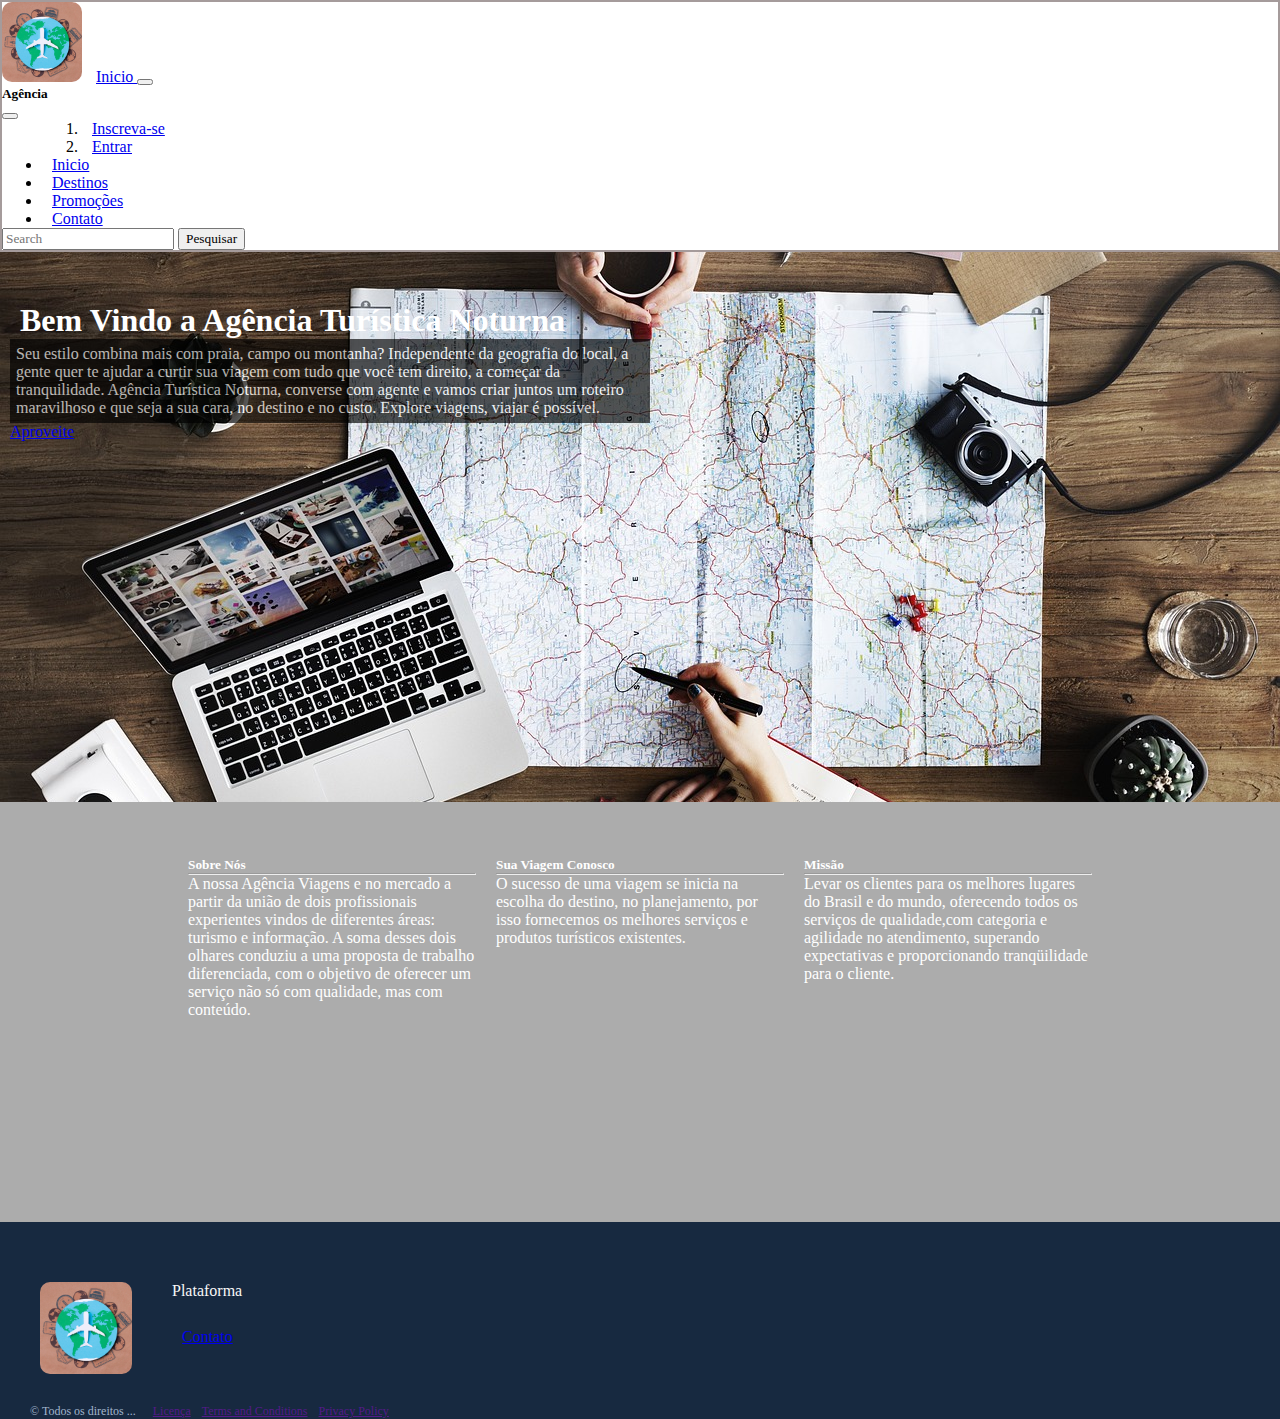
<file: index.html>
<!DOCTYPE html>
<html lang="pt-br">

<head>
  <meta charset="UTF-8">
  <meta name="viewport" content="width=device-width, initial-scale=1.0">
  <title>Agência De Viagens</title>

  <link rel="stylesheet" href="./src/css/index.css">
  <link href="https://cdn.jsdelivr.net/npm/bootstrap@5.3.0/dist/css/bootstrap.min.css" rel="stylesheet"
    integrity="sha384-9ndCyUaIbzAi2FUVXJi0CjmCapSmO7SnpJef0486qhLnuZ2cdeRhO02iuK6FUUVM" crossorigin="anonymous">

</head>

<body>
  <main>

    <div class="principal">

      <header>

        <div class="nav">
          <nav class="navbar bg-body-tertiary" class="navbar bg-body-tertiary"
            class="navbar bg-dark border-bottom border-bottom-dark" data-bs-theme="dark">
            <div class="container-fluid">
              <img src="./src/img/travel.png" alt="logo agencia" width="80px" height="80px"
                class="d-inline-block align-text-top">
              <a class="navbar-brand" href="./home.html">
                Inicio
              </a>
              <button class="navbar-toggler" type="button" data-bs-toggle="offcanvas" data-bs-target="#offcanvasNavbar"
                aria-controls="offcanvasNavbar" aria-label="Toggle navigation">
                <span class="navbar-toggler-icon"></span>
              </button>

              <div class="offcanvas offcanvas-end" tabindex="-1" id="offcanvasNavbar"
                aria-labelledby="offcanvasNavbarLabel">
                <div class="offcanvas-header">
                  <h5 class="offcanvas-title" id="offcanvasNavbarLabel">Agência</h5>
                  <button type="button" class="btn-close" data-bs-dismiss="offcanvas" aria-label="Close"></button>

                </div>
                <div class="offcanvas-body">
                  <ul class="navbar-nav justify-content-end flex-grow-1 pe-3">
                    <ol class="navbar-nav justify-content-end flex-grow-1 pe-3">
                      <li class="nav-item"> <a href="./src/html/cadastro.html" class="nav-link active">Inscreva-se</a>
                      </li>
                      <li> <a href="./src/html/login.html" class="nav-link active">Entrar</a></li>
                    </ol>
                    <li class="nav-item">
                      <a class="nav-link active" aria-current="page" href="./index.html">Inicio</a>
                    </li>
                    <li class="nav-item">
                      <a class="nav-link active" aria-current="page" href="./src/html/destino.html">Destinos</a>
                    </li>
                    <li class="nav-item">
                      <a class="nav-link active" href="./src/html/promocoes.html">Promoções</a>
                    </li>
                    <li class="nav-item">
                      <a class="nav-link active" href="./src/html/contato.html">Contato</a>
                    </li>
                  </ul>

                  <form class="d-flex mt-3" role="search">
                    <input class="form-control me-2" type="search" placeholder="Search" aria-label="Search">
                    <button class="btn btn-outline-success" type="submit">Pesquisar</button>
                  </form>

                </div>
              </div>
            </div>
          </nav>
        </div>
      </header>
    </div>

    <div class="corpo">

      <div class="bv">
        <div class="texto">
          <h1>Bem Vindo a Agência Turística Noturna</h1>
          <p>Seu estilo combina mais com praia, campo ou montanha? Independente da geografia do local, a gente quer te
            ajudar a curtir sua viagem com tudo que você tem direito, a começar da tranquilidade. Agência Turística
            Noturna, converse com agente e vamos criar juntos um roteiro maravilhoso e que seja a sua cara, no destino e
            no custo. Explore viagens, viajar é possível.</p>
          <a href="./src/html/destino.html" type="button" class="btn btn-light">Aproveite</a>
        </div>
      </div>

      <div class="cartao">
        <div class="cards">

          <div class="card">
            <div class="card-body">
              <h5 class="card-title">Sobre Nós</h5>
              <hr>
              <p class="card-text">A nossa Agência Viagens e no mercado a partir da união de dois profissionais
                experientes vindos de diferentes áreas: turismo e informação. A soma desses dois olhares conduziu a uma
                proposta de trabalho diferenciada, com o objetivo de oferecer um serviço não só com qualidade, mas com
                conteúdo. </p>

            </div>
          </div>


          <div class="card">
            <div class="card-body">
              <h5 class="card-title">Sua Viagem Conosco</h5>
              <hr>
              <p class="card-text">O sucesso de uma viagem se inicia na escolha do destino, no planejamento, por isso
                fornecemos os melhores serviços e produtos turísticos existentes.</p>

            </div>
          </div>


          <div class="card">
            <div class="card-body">
              <h5 class="card-title">Missão</h5>
              <hr>
              <p class="card-text"> Levar os clientes para os melhores lugares do Brasil e do mundo, oferecendo todos os
                serviços de qualidade,com categoria e agilidade no atendimento, superando expectativas e proporcionando
                tranqüilidade para o cliente.</p>

            </div>
          </div>

        </div>
      </div>
      <div class="rodape">
        <section>
          <footer class="top">
            <img src="./src/img/travel.png">
            <div class="links">
              <div>
                <h2>Plataforma</h2>
                <a href="./src/html/contato.html">Contato</a>
              </div>
            </div>
          </footer>

          <footer class="bottom">
            <div class="legal">
              <span> © Todos os direitos ... </span>
              <a href="">Licença</a>
              <a href="">Terms and Conditions</a>
              <a href=""> Privacy Policy</a>
            </div>
          </footer>
        </section>
      </div>
    </div>
  </main>

  <script src="https://cdn.jsdelivr.net/npm/@popperjs/core@2.11.8/dist/umd/popper.min.js"
    integrity="sha384-I7E8VVD/ismYTF4hNIPjVp/Zjvgyol6VFvRkX/vR+Vc4jQkC+hVqc2pM8ODewa9r"
    crossorigin="anonymous"></script>
  <script src="https://cdn.jsdelivr.net/npm/bootstrap@5.3.0/dist/js/bootstrap.min.js"
    integrity="sha384-fbbOQedDUMZZ5KreZpsbe1LCZPVmfTnH7ois6mU1QK+m14rQ1l2bGBq41eYeM/fS"
    crossorigin="anonymous"></script>

</body>

</html>
</file>
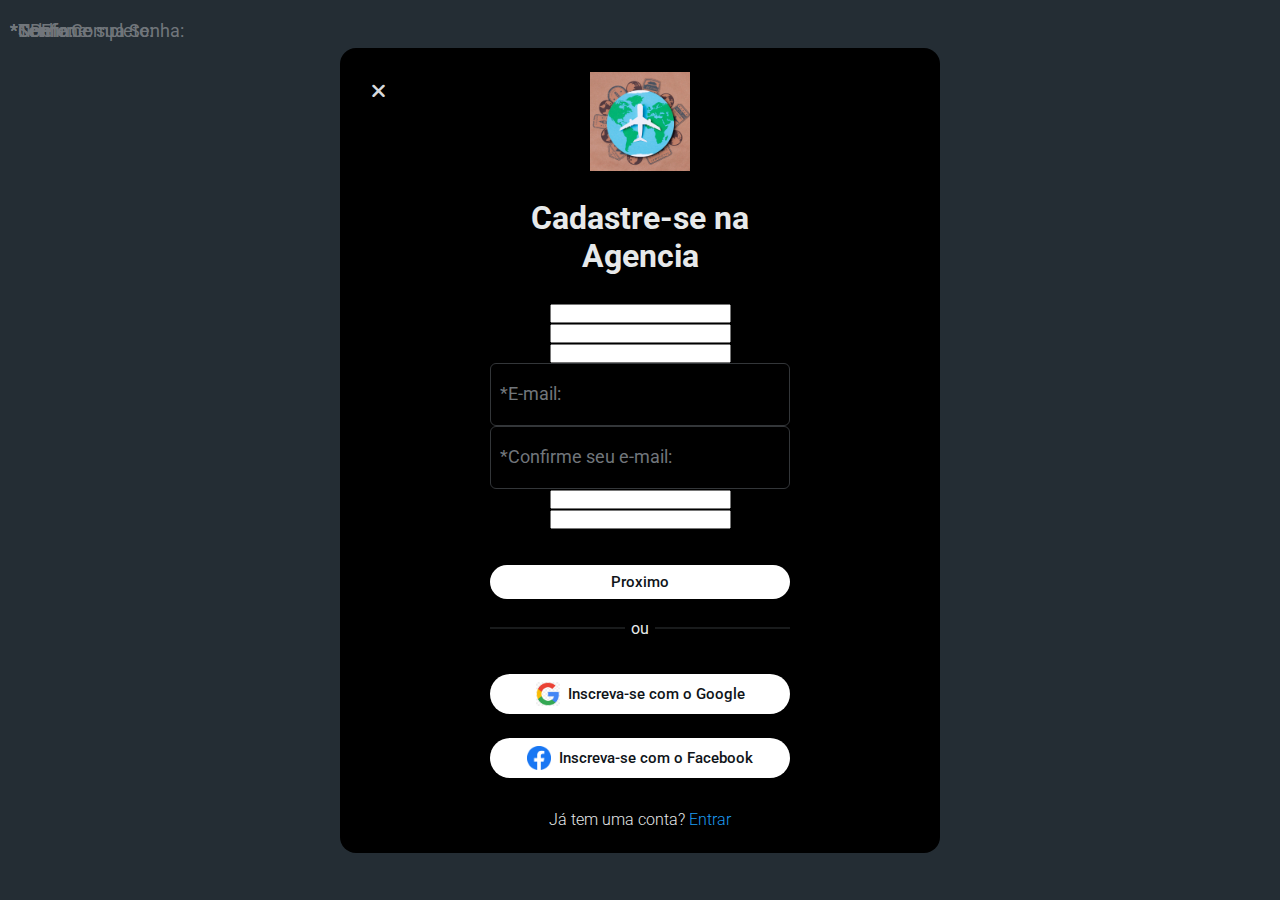
<file: src/html/cadastro.html>
<!DOCTYPE html>
<html lang="pt-br">

<head>
  <meta charset="UTF-8">
  <meta name="viewport" content="width=device-width, initial-scale=1.0">
  <title>Agencia De Viagens</title>
  <link rel="stylesheet" href="https://cdnjs.cloudflare.com/ajax/libs/font-awesome/6.4.0/css/all.min.css" />
  <link rel="stylesheet" href="../css/cadastro.css">
</head>

<body>
  <div class="container">
    <div class="header">
    <a href="../../index.html"> <button class="close-button">
        <i class="fa-solid fa-xmark"></i>
      </button></a> 
      <img src="../../src/img/travel.png" alt="logo" height="99px" width="100px">
    </div>

    <div class="content">
      <h1>Cadastre-se na Agencia</h1>

      <form class="Preenchimento">
        <div class="nome-log-in">
          <input type="text" id="log-in" placeholder="Nome" required>
          <label for="log-in">*Nome Completo:</label>
        </div>

        <div class="cpf-log-in">
          <input type="number" id="log-in" placeholder="CPF" required>
          <label for="log-in">*CPF</label>
        </div>

        <div class="tel-log-in">
          <input type="number" id="log-in" placeholder="Tellefone" required>
          <label for="log-in">*Telefone:</label>
        </div>

        <div class="email-log-in">
          <input type="email" id="log-in" placeholder="Email" required>
          <label for="log-in">*E-mail:</label>
        </div>

        <div class="email-log-in">
          <input type="email" id="log-in" placeholder="Email" required>
          <label for="log-in">*Confirme seu e-mail:</label>
        </div>

        <div class="senha-log-in">
          <input type="password" id="log-in" placeholder="Senha" required>
          <label for="log-in">*Senha:</label>
        </div>

        <div class="confirme-log-in">
          <input type="password" id="log-in" placeholder="Confirme" required>
          <label for="log-in">*Confirme sua Senha:</label>
        </div>

        <div class="action-buttons">
          <a href="../../index.html">
            <button class="primary-button" type="submit">Proximo</button>
          </a>
        </div>
      </form>

      <div class="divider">
        <p>ou</p>
      </div>

      <div class="action-buttons">
        <button class="primary-button sign-in-button">
          <object data="../img/google.png"></object>
          <a href="../../index.html"> <span>Inscreva-se com o Google</span>

        </button></a>
        <button class="primary-button sign-in-button">
          <object data="../../src/img/facebook.png"></object>
          <a href="../../index.html"> <span>Inscreva-se com o Facebook</span>
        </button></a>
      </div>
    </div>
    <div class="sign-up">
      <p>Já tem uma conta? <a href="./login.html">Entrar</a></p>
    </div>
  </div>
</body>

</html>
</file>
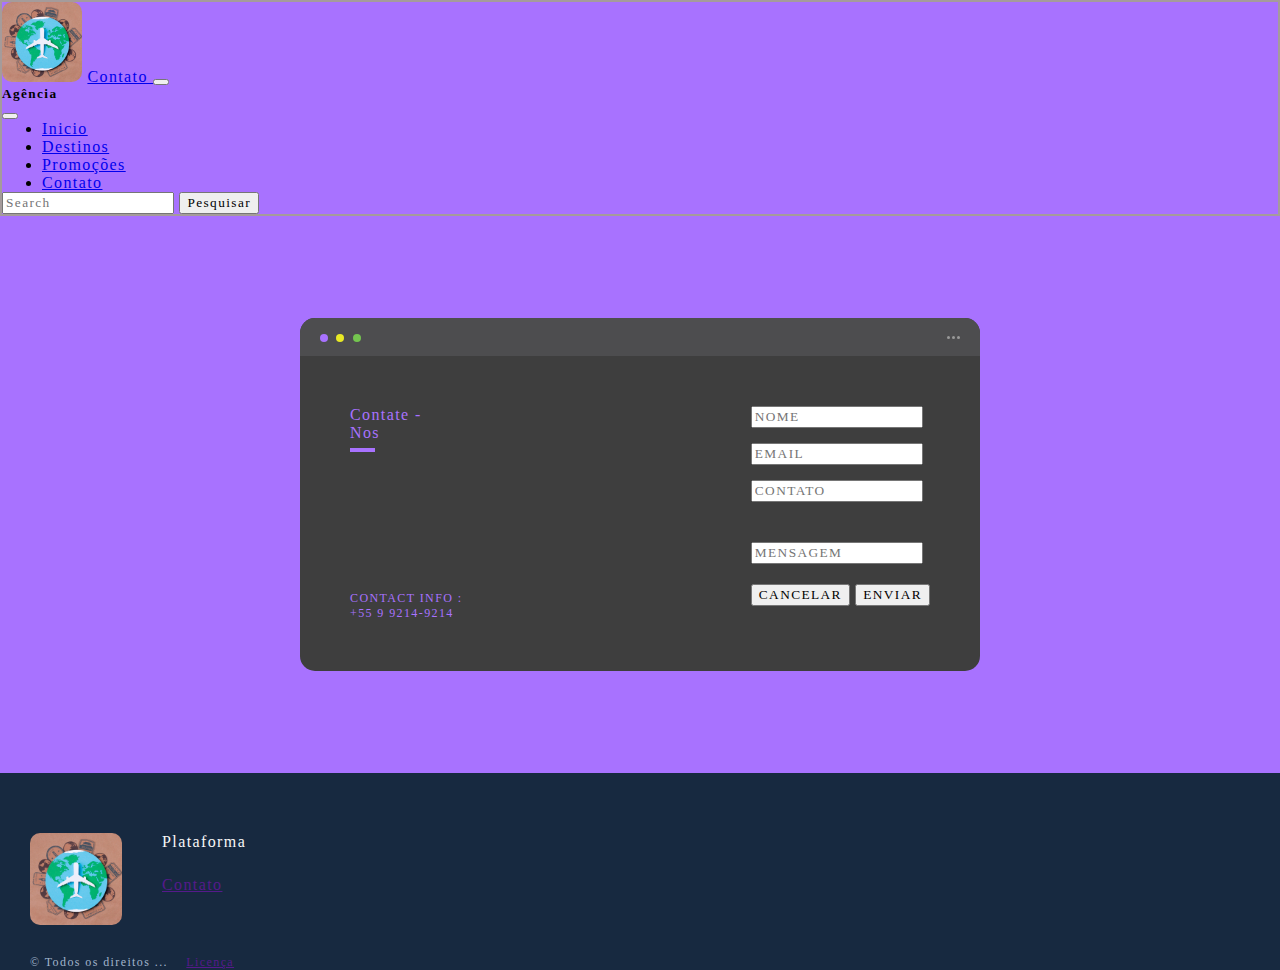
<file: src/html/contato.html>
<!DOCTYPE html>
<html lang="pt-br">

<head>
    <meta charset="UTF-8">
    <meta name="viewport" content="width=device-width, initial-scale=1.0">
    <title>Agência De Viagens</title>

    <link rel="stylesheet" href="../css/contato.css">

    <link href="https://cdn.jsdelivr.net/npm/bootstrap@5.3.0/dist/css/bootstrap.min.css" rel="stylesheet"
        integrity="sha384-9ndCyUaIbzAi2FUVXJi0CjmCapSmO7SnpJef0486qhLnuZ2cdeRhO02iuK6FUUVM" crossorigin="anonymous">
</head>


<body>

    <main>
        <div class="principal">


            <header>

                <div class="nav">
                    <nav class="navbar bg-body-tertiary" class="navbar bg-body-tertiary"
                        class="navbar bg-dark border-bottom border-bottom-dark" data-bs-theme="dark">
                        <div class="container-fluid">
                            <img src="../img/travel.png" alt="logo agencia" width="80" height="80"
                                class="d-inline-block align-text-top">
                            <a class="navbar-brand" href="./contato.html">

                                Contato
                            </a>
                            <button class="navbar-toggler" type="button" data-bs-toggle="offcanvas"
                                data-bs-target="#offcanvasNavbar" aria-controls="offcanvasNavbar"
                                aria-label="Toggle navigation">
                                <span class="navbar-toggler-icon"></span>
                            </button>
                            <div class="offcanvas offcanvas-end" tabindex="-1" id="offcanvasNavbar"
                                aria-labelledby="offcanvasNavbarLabel">
                                <div class="offcanvas-header">
                                    <h5 class="offcanvas-title" id="offcanvasNavbarLabel">Agência</h5>
                                    <button type="button" class="btn-close" data-bs-dismiss="offcanvas"
                                        aria-label="Close"></button>

                                </div>
                                <div class="offcanvas-body">
                                    <ul class="navbar-nav justify-content-end flex-grow-1 pe-3">
                                        <li class="nav-item">
                                            <a class="nav-link active" aria-current="page" href="./home.html">Inicio</a>
                                        </li>
                                        <li class="nav-item">
                                            <a class="nav-link active" aria-current="page"
                                                href="./destino.html">Destinos</a>
                                        </li>
                                        <li class="nav-item">
                                            <a class="nav-link active" href="./promocoes.html">Promoções</a>
                                        </li>
                                        <li class="nav-item">
                                            <a class="nav-link active" href="./contato.html">Contato</a>
                                        </li>
                                    </ul>
                                    <form class="d-flex mt-3" role="search">
                                        <input class="form-control me-2" type="search" placeholder="Search"
                                            aria-label="Search">
                                        <button class="btn btn-outline-success" type="submit">Pesquisar</button>
                                    </form>

                                </div>
                            </div>
                        </div>
                    </nav>
                </div>
            </header>
        </div>


        <div class="background">
            <div class="container">
                <div class="screen">
                    <div class="screen-header">
                        <div class="screen-header-left">
                            <div class="screen-header-button close"></div>
                            <div class="screen-header-button maxinize">
                            </div>

                            <div class="screen-header-button minimize"></div>
                        </div>
                        <div class="screen-header-right">
                            <div class="screen-header-ellipsis"></div>
                            <div class="screen-header-ellipsis"></div>
                            <div class="screen-header-ellipsis"></div>
                        </div>
                    </div>
                    <div class="screen-body">
                        <div class="screen-body-item left">
                            <div class="app-title">
                                <span>Contate - </span>
                                <span>Nos</span>
                            </div>
                            <div class="app-contact">CONTACT INFO : <p> +55 9 9214-9214 </p></div>
                        </div>
                        <form>
                            <div class="screen-body-item">
                                <div class="app-form">
                                    <div class="app-form-group">
                                        <input type="text" class="app-form-control" placeholder="NOME" required>
                                    </div>
                                    <div class="app-form-group">
                                        <input type="email" class="app-form-control" placeholder="EMAIL" required>

                                    </div>
                                    <div class="app-form-group">
                                        <input type="number" min="0" class="app-form-control" placeholder="CONTATO"
                                            required>
                                    </div>
                                    <div class="app-form-group-message">
                                        <input type="text" class="app-form-control" placeholder="MENSAGEM" required>

                                    </div>
                                    <div class="app-form-group buttons">
                                        <button type="submit" class="app-form-button">CANCELAR</button>
                                        <button type="submit" class="app-form-button">ENVIAR</button>
                                    </div>
                                </div>
                            </div>
                    </div>
                </div>
            </div>
        </div>
        </form>

        <section>
            <footer class="top">
                <img src="../img/travel.png">
                <div class="links">
                    <div>
                        <h2>Plataforma</h2>
                        <a href="">Contato</a>
                    </div>
                </div>
            </footer>

            <footer class="bottom">
                <div class="legal">
                    <span> © Todos os direitos ... </span>
                    <a href="">Licença</a>
                </div>
            </footer>
        </section>
    </main>


    <script src="https://cdn.jsdelivr.net/npm/@popperjs/core@2.11.8/dist/umd/popper.min.js"
        integrity="sha384-I7E8VVD/ismYTF4hNIPjVp/Zjvgyol6VFvRkX/vR+Vc4jQkC+hVqc2pM8ODewa9r"
        crossorigin="anonymous"></script>
    <script src="https://cdn.jsdelivr.net/npm/bootstrap@5.3.0/dist/js/bootstrap.min.js"
        integrity="sha384-fbbOQedDUMZZ5KreZpsbe1LCZPVmfTnH7ois6mU1QK+m14rQ1l2bGBq41eYeM/fS"
        crossorigin="anonymous"></script>
</body>

</html>
</file>
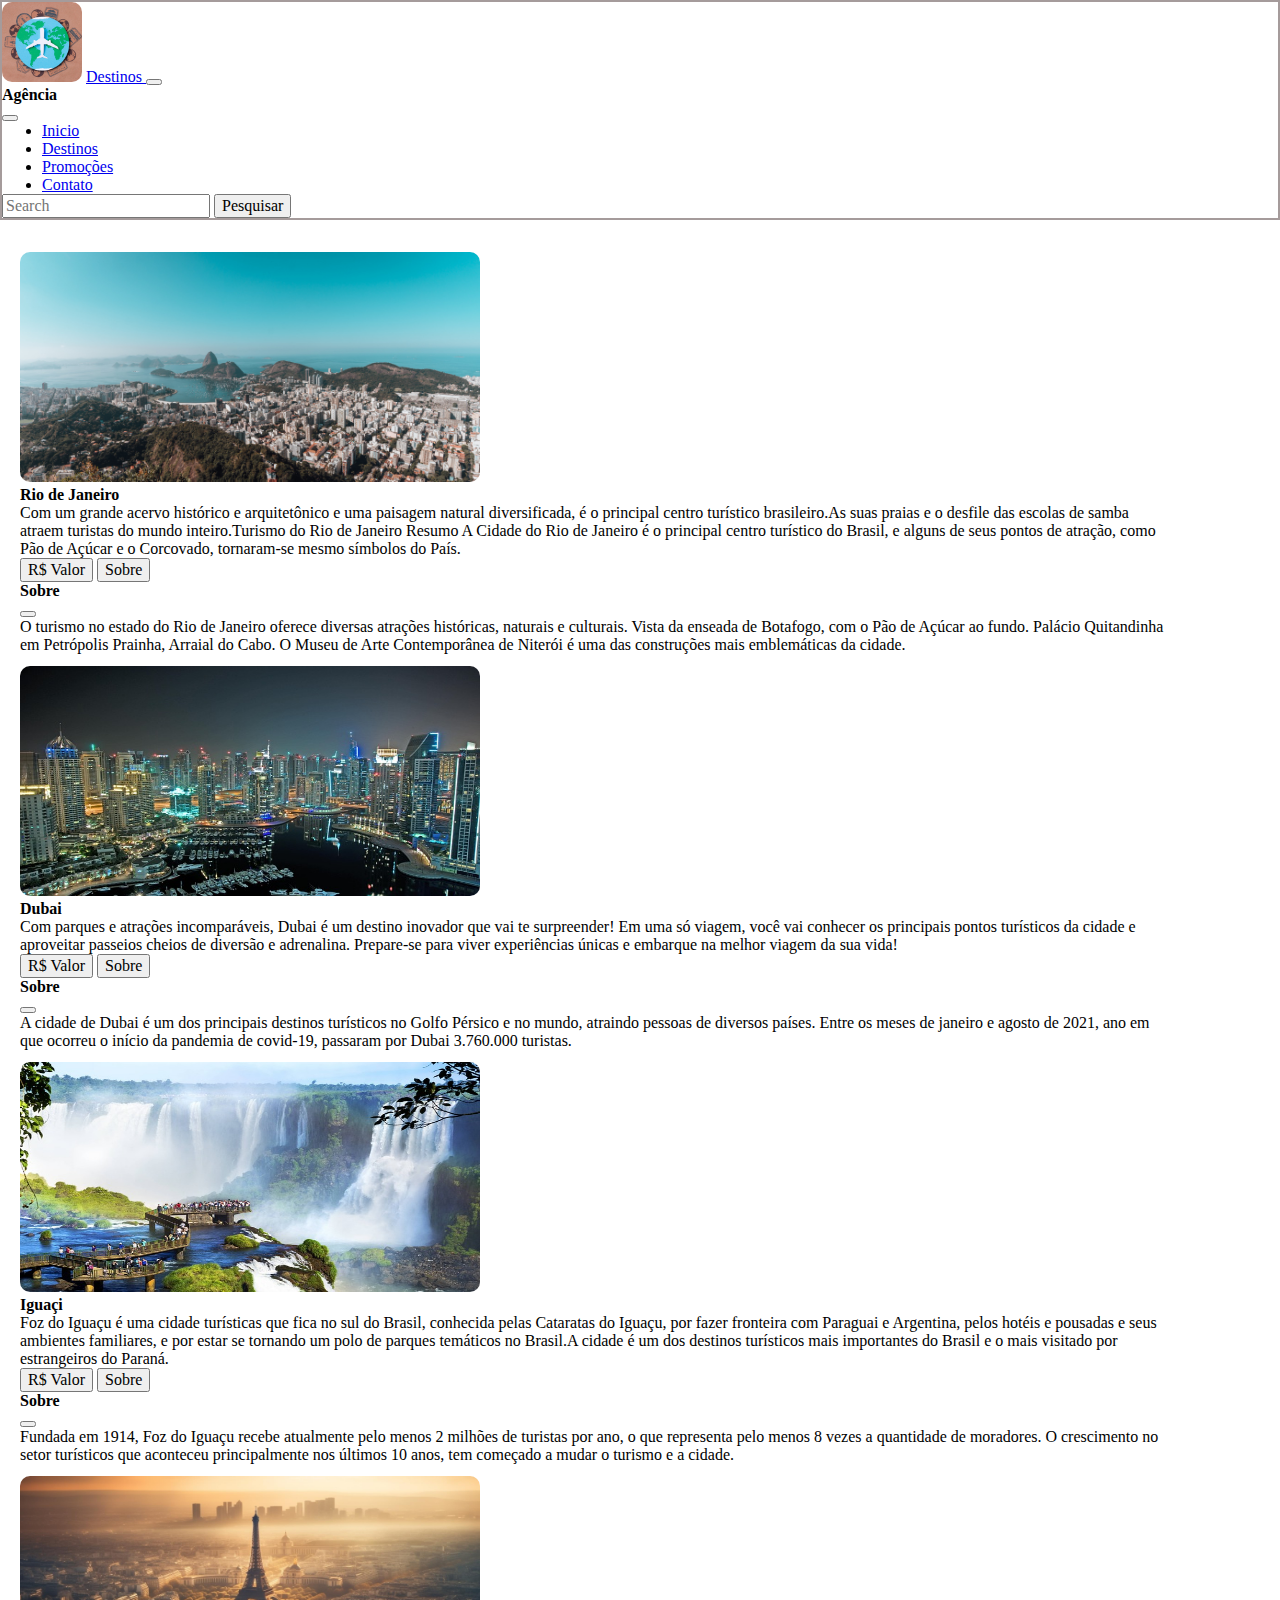
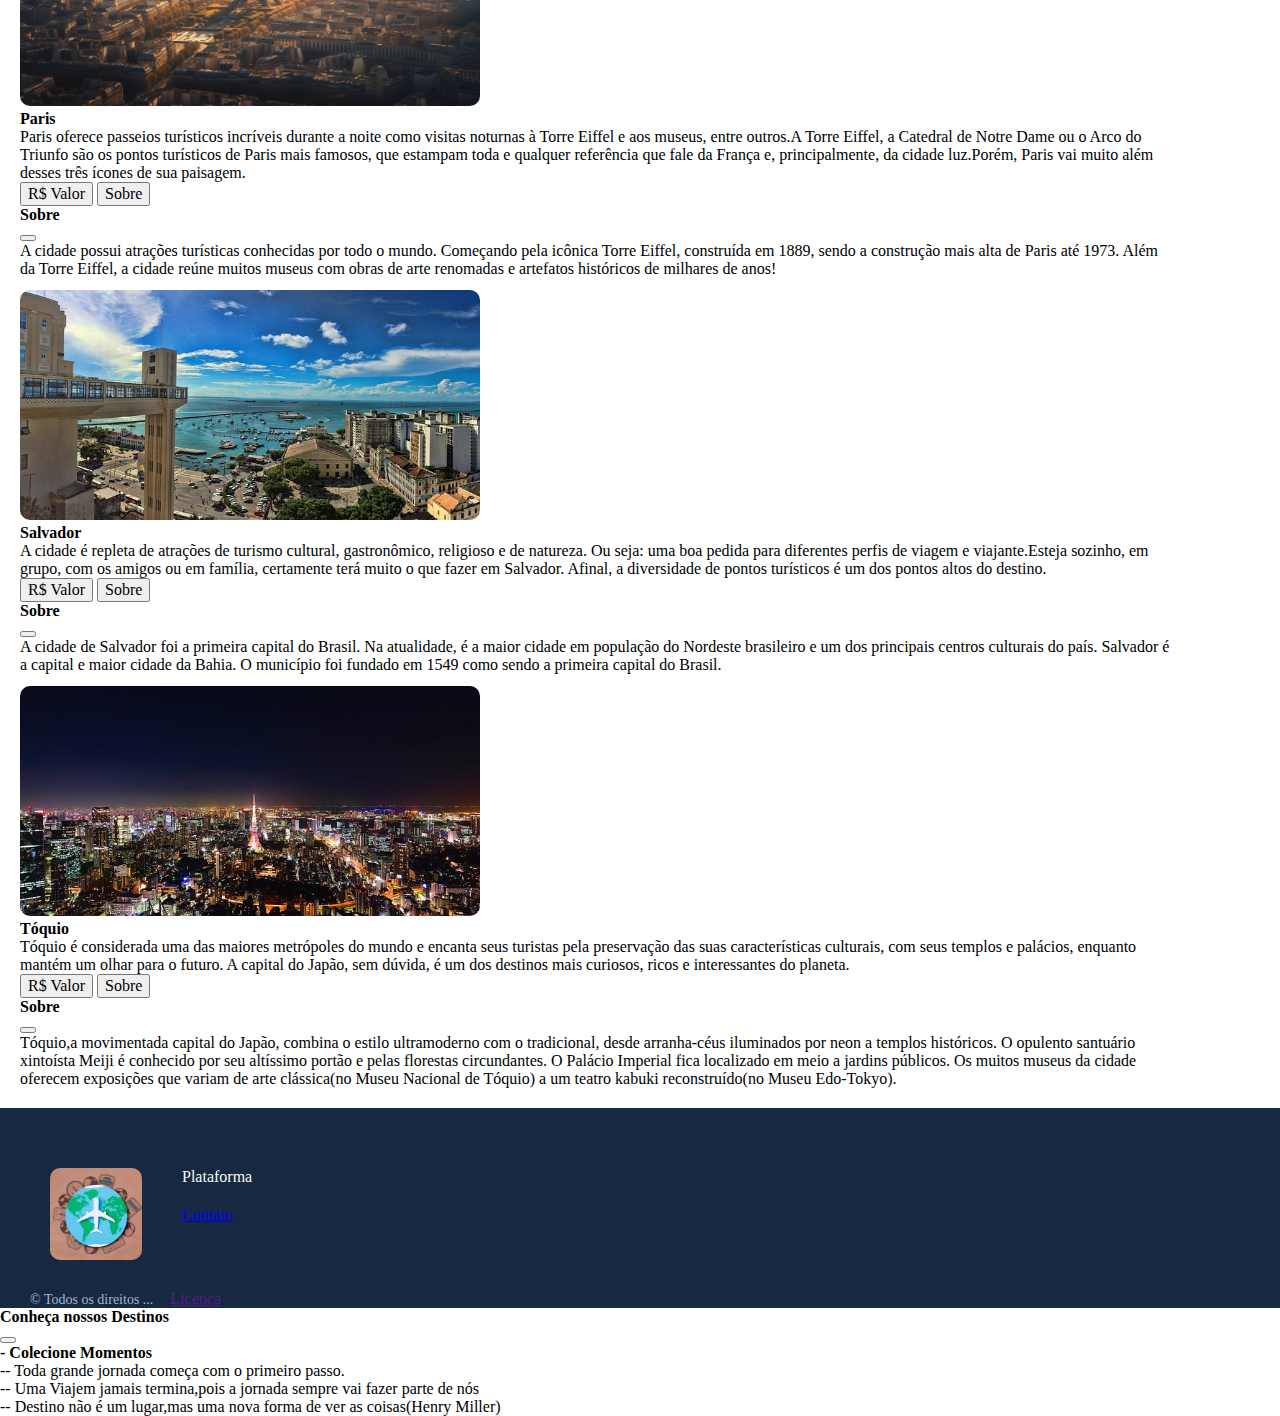
<file: src/html/destino.html>
<!DOCTYPE html>
<html lang="pt-br">

<head>
  <meta charset="UTF-8">
  <meta name="viewport" content="width=device-width, initial-scale=1.0">
  <title>Agência De Viagens</title>

  <link rel="stylesheet" href="../css/destino.css">

  <link href="https://cdn.jsdelivr.net/npm/bootstrap@5.3.0/dist/css/bootstrap.min.css" rel="stylesheet"
    integrity="sha384-9ndCyUaIbzAi2FUVXJi0CjmCapSmO7SnpJef0486qhLnuZ2cdeRhO02iuK6FUUVM" crossorigin="anonymous">
</head>

<body>
  <main>

    <header>

      <div class="nav">
        <nav class="navbar bg-body-tertiary" class="navbar bg-body-tertiary"
          class="navbar bg-dark border-bottom border-bottom-dark" data-bs-theme="dark">
          <div class="container-fluid">
            <img src="../img/travel.png" alt="logo agencia" width="80" height="80"
              class="d-inline-block align-text-top">
            <a class="navbar-brand" href="./destino.html">

              Destinos
            </a>
            <button class="navbar-toggler" type="button" data-bs-toggle="offcanvas" data-bs-target="#offcanvasNavbar"
              aria-controls="offcanvasNavbar" aria-label="Toggle navigation">
              <span class="navbar-toggler-icon"></span>
            </button>
            <div class="offcanvas offcanvas-end" tabindex="-1" id="offcanvasNavbar"
              aria-labelledby="offcanvasNavbarLabel">
              <div class="offcanvas-header">
                <h5 class="offcanvas-title" id="offcanvasNavbarLabel">Agência</h5>
                <button type="button" class="btn-close" data-bs-dismiss="offcanvas" aria-label="Close"></button>

              </div>
              <div class="offcanvas-body">
                <ul class="navbar-nav justify-content-end flex-grow-1 pe-3">
                  <li class="nav-item">
                    <a class="nav-link active" aria-current="page" href="./home.html">Inicio</a>
                  </li>
                  <li class="nav-item">
                    <a class="nav-link active" aria-current="page" href="./destino.html">Destinos</a>
                  </li>
                  <li class="nav-item">
                    <a class="nav-link active" href="./promocoes.html">Promoções</a>
                  </li>
                  <li class="nav-item">
                    <a class="nav-link active" href="./contato.html">Contato</a>
                  </li>
                </ul>
                <form class="d-flex mt-3" role="search">
                  <input class="form-control me-2" type="search" placeholder="Search" aria-label="Search">
                  <button class="btn btn-outline-success" type="submit">Pesquisar</button>
                </form>

              </div>
            </div>
          </div>
        </nav>
      </div>
    </header>


    <div class="container">
      <div class="clearfix">
        <img src="../img/Rio.png" class="col-md-6 float-md-end mb-3 ms-md-3" alt="Rio">

        <h5 class="clearfix-title">
          Rio de Janeiro
        </h5>
        <p>
          Com um grande acervo histórico e arquitetônico e uma paisagem natural diversificada, é o principal centro
          turístico brasileiro.As suas praias e o desfile das escolas de samba atraem turistas do mundo inteiro.Turismo
          do
          Rio de Janeiro Resumo
          A Cidade do Rio de Janeiro é o principal centro turístico do Brasil, e alguns de seus pontos de atração, como
          Pão de Açúcar e o Corcovado, tornaram-se mesmo símbolos do País.
        </p>
        <div class="but">
          <span class="Indisponivel">Valor Indisponivel</span>

          <button type="button" class="btn btn-outline-dark">R$ Valor</button>

          <button class="btn btn-outline-dark" type="button" data-bs-toggle="offcanvas"
            data-bs-target="#offcanvasBottom" aria-controls="offcanvasBottom">Sobre</button>
        </div>
        <div class="offcanvas offcanvas-bottom" data-bs-theme="dark" tabindex="-1" id="offcanvasBottom"
          aria-labelledby="offcanvasBottomLabel">
          <div class="offcanvas-header">
            <h4 class="offcanvas-title" id="offcanvasBottomLabel">Sobre</h4>
            <button type="button" class="btn-close" data-bs-dismiss="offcanvas" aria-label="Close"></button>
          </div>
          <div class="offcanvas-body default">

            <p>
              O turismo no estado do Rio de Janeiro oferece diversas atrações históricas, naturais e culturais. Vista da
              enseada de Botafogo, com o Pão de Açúcar ao fundo. Palácio Quitandinha em Petrópolis Prainha, Arraial do
              Cabo. O Museu de Arte Contemporânea de Niterói é uma das construções mais emblemáticas da cidade.
            </p>

          </div>
        </div>
      </div>

      <div class="clearfix">
        <img src="../img/Dubai.png" class="col-md-6 float-md-end mb-3 ms-md-3" alt="Dubai">

        <h5 class="clearfix-title">
          Dubai
        </h5>
        <p>
          Com parques e atrações incomparáveis, Dubai é um destino inovador que vai te surpreender! Em uma só viagem,
          você
          vai conhecer os principais pontos turísticos da cidade e aproveitar passeios cheios de diversão e adrenalina.
          Prepare-se para viver experiências únicas e embarque na melhor viagem da sua vida!
        </p>
        <div class="but">
          <span class="Indisponivel">Valor Indisponivel</span>
          <button type="button" class="btn btn-outline-dark" class="but">R$ Valor</button>
          <button class="btn btn-outline-dark" type="button" data-bs-toggle="offcanvas"
            data-bs-target="#offcanvasBottom2" aria-controls="offcanvasBottom">Sobre</button>
        </div>

        <div class="offcanvas offcanvas-bottom" data-bs-theme="dark" tabindex="-1" id="offcanvasBottom2"
          aria-labelledby="offcanvasBottomLabel">
          <div class="offcanvas-header">
            <h4 class="offcanvas-title" id="offcanvasBottomLabel2">Sobre</h4>
            <button type="button" class="btn-close" data-bs-dismiss="offcanvas" aria-label="Close"></button>
          </div>
          <div class="offcanvas-body default">

            <p>
              A cidade de Dubai é um dos principais destinos turísticos no Golfo Pérsico e no mundo, atraindo pessoas de
              diversos países. Entre os meses de janeiro e agosto de 2021, ano em que ocorreu o início da pandemia de
              covid-19, passaram por Dubai 3.760.000 turistas.
            </p>

          </div>
        </div>
      </div>

      <div class="clearfix">
        <img src="../img/Iguaçi.png" class="col-md-6 float-md-end mb-3 ms-md-3" alt="Iguaçi">

        <h5 class="clearfix-title">
          Iguaçi
        </h5>
        <p>
          Foz do Iguaçu é uma cidade turísticas que fica no sul do Brasil, conhecida pelas Cataratas do Iguaçu, por
          fazer
          fronteira com Paraguai e Argentina, pelos hotéis e pousadas e seus ambientes familiares, e por estar se
          tornando
          um polo de parques temáticos no Brasil.A cidade é um dos destinos turísticos mais importantes do Brasil e o
          mais
          visitado por estrangeiros do Paraná.
        </p>
        <div class="but">
          <span class="Indisponivel">Valor Indisponivel</span>
          <button type="button" class="btn btn-outline-dark" class="but">R$ Valor</button>
          <button class="btn btn-outline-dark" type="button" data-bs-toggle="offcanvas"
            data-bs-target="#offcanvasBottom3" aria-controls="offcanvasBottom">Sobre</button>
        </div>
        <div class="offcanvas offcanvas-bottom" data-bs-theme="dark" tabindex="-1" id="offcanvasBottom3"
          aria-labelledby="offcanvasBottomLabel">
          <div class="offcanvas-header">
            <h4 class="offcanvas-title" id="offcanvasBottomLabel3">Sobre</h4>
            <button type="button" class="btn-close" data-bs-dismiss="offcanvas" aria-label="Close"></button>
          </div>
          <div class="offcanvas-body default">

            <p>
              Fundada em 1914, Foz do Iguaçu recebe atualmente pelo menos 2 milhões de turistas por ano, o que
              representa pelo menos 8 vezes a quantidade de moradores. O crescimento no setor turísticos que aconteceu
              principalmente nos últimos 10 anos, tem começado a mudar o turismo e a cidade.
            </p>

          </div>
        </div>
      </div>

      <div class="clearfix">
        <img src="../img/Paris.png" class="col-md-6 float-md-end mb-3 ms-md-3" alt="Paris">

        <h5 class="clearfix-title">
          Paris
        </h5>
        <p>
          Paris oferece passeios turísticos incríveis durante a noite como visitas noturnas à Torre Eiffel e aos museus,
          entre outros.A Torre Eiffel, a Catedral de Notre Dame ou o Arco do Triunfo são os pontos turísticos de Paris
          mais famosos, que estampam toda e qualquer referência que fale da França e, principalmente, da cidade
          luz.Porém,
          Paris vai muito além desses três ícones de sua paisagem.
        </p>
        <div class="but">
          <span class="Indisponivel">Valor Indisponivel</span>
          <button type="button" class="btn btn-outline-dark" class="but">R$ Valor</button>
          <button class="btn btn-outline-dark" type="button" data-bs-toggle="offcanvas"
            data-bs-target="#offcanvasBottom4" aria-controls="offcanvasBottom">Sobre</button>
        </div>
        <div class="offcanvas offcanvas-bottom" data-bs-theme="dark" tabindex="-1" id="offcanvasBottom4"
          aria-labelledby="offcanvasBottomLabel">
          <div class="offcanvas-header">
            <h4 class="offcanvas-title" id="offcanvasBottomLabel4">Sobre</h4>
            <button type="button" class="btn-close" data-bs-dismiss="offcanvas" aria-label="Close"></button>
          </div>
          <div class="offcanvas-body default">

            <p>
              A cidade possui atrações turísticas conhecidas por todo o mundo. Começando pela icônica Torre Eiffel,
              construída em 1889, sendo a construção mais alta de Paris até 1973. Além da Torre Eiffel, a cidade reúne
              muitos museus com obras de arte renomadas e artefatos históricos de milhares de anos!
            </p>

          </div>
        </div>
      </div>

      <div class="clearfix">
        <img src="../img/salvador.png" class="col-md-6 float-md-end mb-3 ms-md-3" alt="Salvador">

        <h5 class="clearfix-title">
          Salvador
        </h5>
        <p>
          A cidade é repleta de atrações de turismo cultural, gastronômico, religioso e de natureza. Ou seja: uma boa
          pedida para diferentes perfis de viagem e viajante.Esteja sozinho, em grupo, com os amigos ou em família,
          certamente terá muito o que fazer em Salvador. Afinal, a diversidade de pontos turísticos é um dos pontos
          altos
          do destino.
        </p>
        <div class="but">
          <span class="Indisponivel">Valor Indisponivel</span>
          <button type="button" class="btn btn-outline-dark" class="but">R$ Valor</button>
          <button class="btn btn-outline-dark" type="button" data-bs-toggle="offcanvas"
            data-bs-target="#offcanvasBottom5" aria-controls="offcanvasBottom">Sobre</button>
        </div>
        <div class="offcanvas offcanvas-bottom" data-bs-theme="dark" tabindex="-1" id="offcanvasBottom5"
          aria-labelledby="offcanvasBottomLabel">
          <div class="offcanvas-header">
            <h4 class="offcanvas-title" id="offcanvasBottomLabel5">Sobre</h4>
            <button type="button" class="btn-close" data-bs-dismiss="offcanvas" aria-label="Close"></button>
          </div>
          <div class="offcanvas-body default">

            <p>
              A cidade de Salvador foi a primeira capital do Brasil. Na atualidade, é a maior cidade em população do
              Nordeste brasileiro e um dos principais centros culturais do país. Salvador é a capital e maior cidade da
              Bahia. O município foi fundado em 1549 como sendo a primeira capital do Brasil.
            </p>

          </div>
        </div>
      </div>

      <div class="clearfix">
        <img src="../img/tokyo.png" class="col-md-6 float-md-end mb-3 ms-md-3" alt="Toquio">

        <h5 class="clearfix-title">
          Tóquio
        </h5>
        <p>
          Tóquio é considerada uma das maiores metrópoles do mundo e encanta seus turistas pela preservação das suas
          características culturais, com seus templos e palácios, enquanto mantém um olhar para o futuro. A capital do
          Japão, sem dúvida, é um dos destinos mais curiosos, ricos e interessantes do planeta.
        </p>
        <div class="but">
          <span class="Indisponivel">Valor Indisponivel</span>
          <button type="button" class="btn btn-outline-dark" class="but">R$ Valor</button>

          <button class="btn btn-outline-dark" type="button" data-bs-toggle="offcanvas"
            data-bs-target="#offcanvasBottom6" aria-controls="offcanvasBottom">Sobre</button>
        </div>
        <div class="offcanvas offcanvas-bottom" data-bs-theme="dark" tabindex="-1" id="offcanvasBottom6"
          aria-labelledby="offcanvasBottomLabel">
          <div class="offcanvas-header">
            <h4 class="offcanvas-title" id="offcanvasBottomLabel6">Sobre</h4>
            <button type="button" class="btn-close" data-bs-dismiss="offcanvas" aria-label="Close"></button>
          </div>
          <div class="offcanvas-body default">

            <p>

              Tóquio,a movimentada capital do Japão, combina o estilo ultramoderno com o tradicional, desde arranha-céus
              iluminados por neon a templos históricos. O opulento santuário xintoísta Meiji é conhecido por seu
              altíssimo portão e pelas florestas circundantes. O Palácio Imperial fica localizado em meio a jardins
              públicos. Os muitos museus da cidade oferecem exposições que variam de arte clássica(no Museu Nacional de
              Tóquio) a um teatro kabuki reconstruído(no Museu Edo-Tokyo).

            </p>

          </div>
        </div>
      </div>
    </div>



    <section>
      <footer class="top">
        <img src="../img/travel.png">
        <div class="links">
          <div>
            <h2>Plataforma</h2>
            <a href="./contato.html">Contato</a>
          </div>
        </div>
      </footer>

      <footer class="bottom">
        <div class="legal">
          <span> © Todos os direitos ...</span>
          <a href="">Licença</a>
        </div>

      </footer>
    </section>

  </main>

  <div class="foradatela">
  <div class="offcanvas offcanvas-start show text-bg-dark" tabindex="-1" id="offcanvasDark"
    aria-labelledby="offcanvasDarkLabel">
    <div class="offcanvas-header">
      <h4 class="offcanvas-title" id="offcanvasDarkLabel">Conheça nossos Destinos</h4>
      <div class="fora">
        <button type="button" class="btn-close btn-close-white" data-bs-dismiss="offcanvas" aria-label="Close"></button>
      </div>
    </div>
    <div class="offcanvas-body">
      <p><b>- Colecione Momentos</b></p>

      <p>-- Toda grande jornada começa com o primeiro passo.</p>
      <p>-- Uma Viajem jamais termina,pois a jornada sempre vai fazer parte de nós</p>
      <p>-- Destino não é um lugar,mas uma nova forma de ver as coisas(Henry Miller)</p>
    </div>
  </div>
</div>

  <script src="https://cdn.jsdelivr.net/npm/@popperjs/core@2.11.8/dist/umd/popper.min.js"
    integrity="sha384-I7E8VVD/ismYTF4hNIPjVp/Zjvgyol6VFvRkX/vR+Vc4jQkC+hVqc2pM8ODewa9r"
    crossorigin="anonymous"></script>
  <script src="https://cdn.jsdelivr.net/npm/bootstrap@5.3.0/dist/js/bootstrap.min.js"
    integrity="sha384-fbbOQedDUMZZ5KreZpsbe1LCZPVmfTnH7ois6mU1QK+m14rQ1l2bGBq41eYeM/fS"
    crossorigin="anonymous"></script>


</body>

</html>
</file>
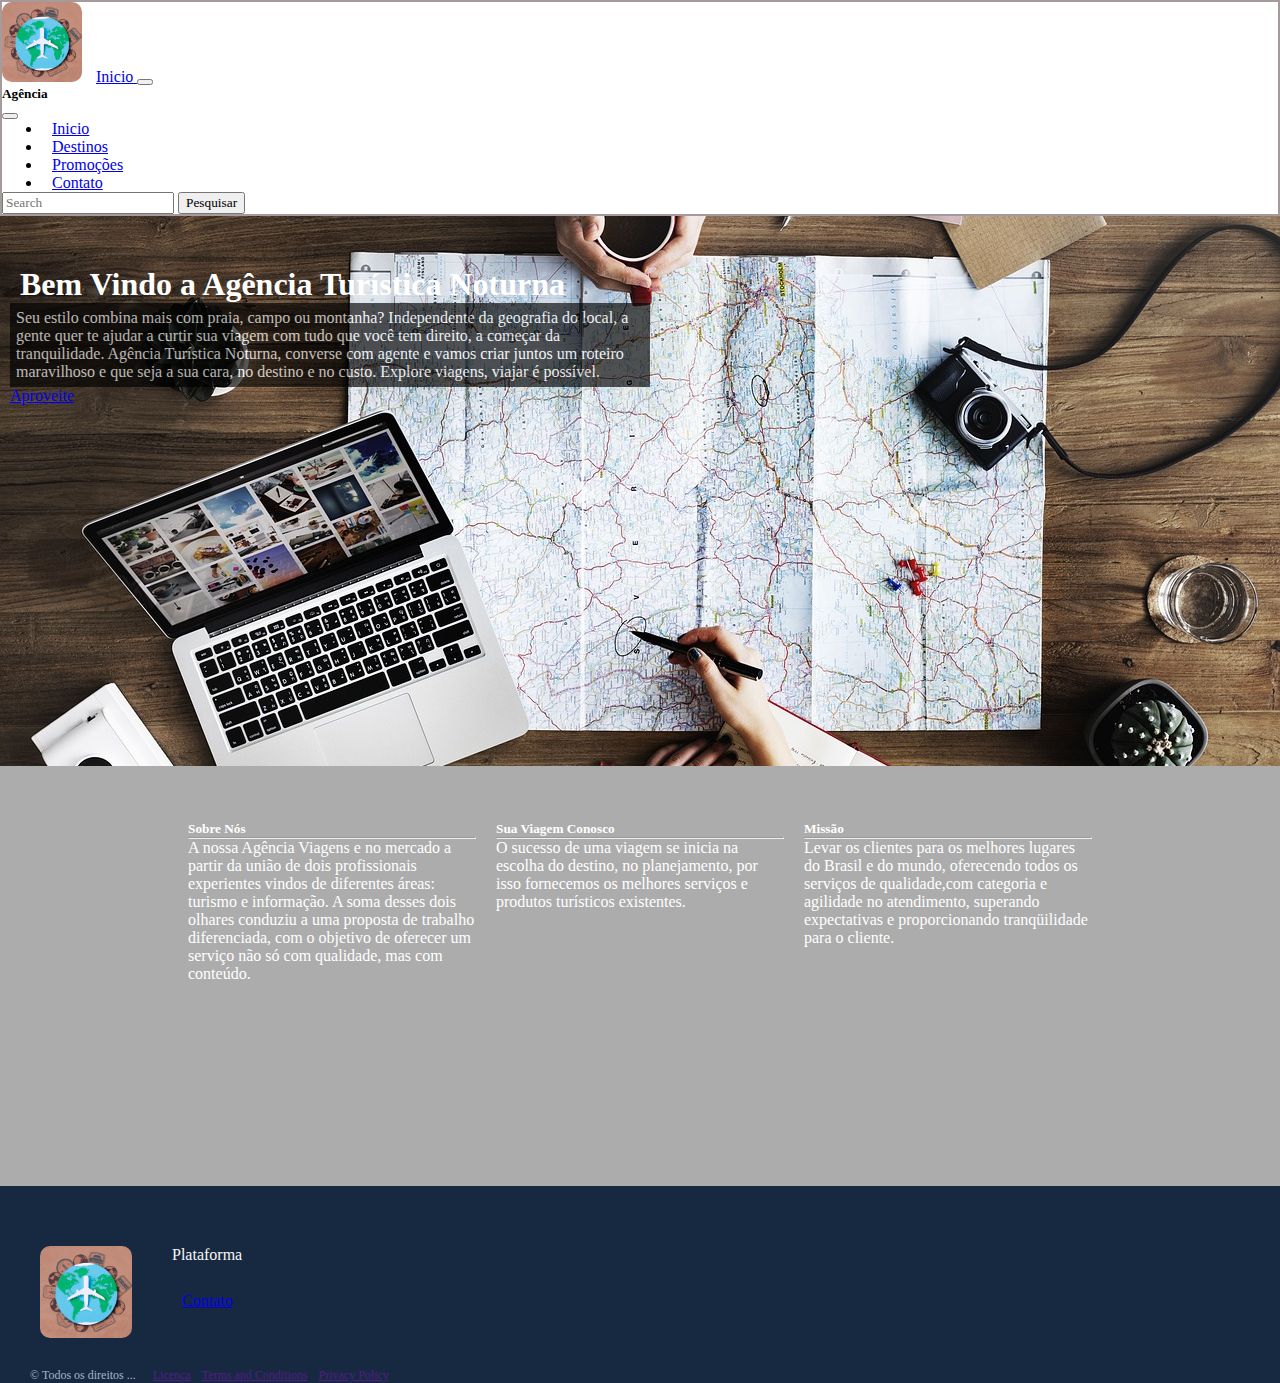
<file: src/html/home.html>
<!DOCTYPE html>
<html lang="pt-br">

<head>
  <meta charset="UTF-8">
  <meta name="viewport" content="width=device-width, initial-scale=1.0">
  <title>Agência De Viagens</title>

  <link rel="stylesheet" href="../css/index.css">
  <link href="https://cdn.jsdelivr.net/npm/bootstrap@5.3.0/dist/css/bootstrap.min.css" rel="stylesheet"
    integrity="sha384-9ndCyUaIbzAi2FUVXJi0CjmCapSmO7SnpJef0486qhLnuZ2cdeRhO02iuK6FUUVM" crossorigin="anonymous">

</head>

<body>
  <main>

    <div class="principal">

      <header>

        <div class="nav">
          <nav class="navbar bg-body-tertiary" class="navbar bg-body-tertiary"
            class="navbar bg-dark border-bottom border-bottom-dark" data-bs-theme="dark">
            <div class="container-fluid">
              <img src="../img/travel.png" alt="logo agencia" width="80px" height="80px"
                class="d-inline-block align-text-top">
              <a class="navbar-brand" href="./home.html">
                Inicio
              </a>
              <button class="navbar-toggler" type="button" data-bs-toggle="offcanvas" data-bs-target="#offcanvasNavbar"
                aria-controls="offcanvasNavbar" aria-label="Toggle navigation">
                <span class="navbar-toggler-icon"></span>
              </button>
              <div class="offcanvas offcanvas-end" tabindex="-1" id="offcanvasNavbar"
                aria-labelledby="offcanvasNavbarLabel">
                <div class="offcanvas-header">
                  <h5 class="offcanvas-title" id="offcanvasNavbarLabel">Agência</h5>
                  <button type="button" class="btn-close" data-bs-dismiss="offcanvas" aria-label="Close"></button>

                </div>
                <div class="offcanvas-body">
                  <ul class="navbar-nav justify-content-end flex-grow-1 pe-3">
                    <li class="nav-item">
                      <a class="nav-link active" aria-current="page" href="./home.html">Inicio</a>
                    </li>
                    <li class="nav-item">
                      <a class="nav-link active" aria-current="page" href="./destino.html">Destinos</a>
                    </li>
                    <li class="nav-item">
                      <a class="nav-link active" href="./promocoes.html">Promoções</a>
                    </li>
                    <li class="nav-item">
                      <a class="nav-link active" href="./contato.html">Contato</a>
                    </li>
                  </ul>
                  <form class="d-flex mt-3" role="search">
                    <input class="form-control me-2" type="search" placeholder="Search" aria-label="Search">
                    <button class="btn btn-outline-success" type="submit">Pesquisar</button>
                  </form>

                </div>
              </div>
            </div>
          </nav>
        </div>
      </header>
    </div>

    <div class="corpo">

      <div class="bv">
        <div class="texto">
          <h1>Bem Vindo a Agência Turística Noturna</h1>
          <p>Seu estilo combina mais com praia, campo ou montanha? Independente da geografia do local, a gente quer te
            ajudar a curtir sua viagem com tudo que você tem direito, a começar da tranquilidade. Agência Turística
            Noturna, converse com agente e vamos criar juntos um roteiro maravilhoso e que seja a sua cara, no destino e
            no custo. Explore viagens, viajar é possível.</p>
          <a href="./destino.html" type="button" class="btn btn-light">Aproveite</a>
        </div>
      </div>

      <div class="cartao">
        <div class="cards">

          <div class="card">
            <div class="card-body">
              <h5 class="card-title">Sobre Nós</h5>
              <hr>
              <p class="card-text">A nossa Agência Viagens e no mercado a partir da união de dois profissionais
                experientes vindos de diferentes áreas: turismo e informação. A soma desses dois olhares conduziu a uma
                proposta de trabalho diferenciada, com o objetivo de oferecer um serviço não só com qualidade, mas com
                conteúdo. </p>

            </div>
          </div>


          <div class="card">
            <div class="card-body">
              <h5 class="card-title">Sua Viagem Conosco</h5>
              <hr>
              <p class="card-text">O sucesso de uma viagem se inicia na escolha do destino, no planejamento, por isso
                fornecemos os melhores serviços e produtos turísticos existentes.</p>

            </div>
          </div>


          <div class="card">
            <div class="card-body">
              <h5 class="card-title">Missão</h5>
              <hr>
              <p class="card-text"> Levar os clientes para os melhores lugares do Brasil e do mundo, oferecendo todos os
                serviços de qualidade,com categoria e agilidade no atendimento, superando expectativas e proporcionando
                tranqüilidade para o cliente.</p>

            </div>
          </div>

        </div>
      </div>
      <div class="rodape">
        <section>
          <footer class="top">
            <img src="../img/travel.png">
            <div class="links">
              <div>
                <h2>Plataforma</h2>
                <a href="../html/contato.html">Contato</a>
              </div>
            </div>
          </footer>

          <footer class="bottom">
            <div class="legal">
              <span> © Todos os direitos ... </span>
              <a href="">Licença</a>
              <a href="">Terms and Conditions</a>
              <a href=""> Privacy Policy</a>
            </div>
          </footer>
        </section>
      </div>
    </div>
  </main>

  <script src="https://cdn.jsdelivr.net/npm/@popperjs/core@2.11.8/dist/umd/popper.min.js"
    integrity="sha384-I7E8VVD/ismYTF4hNIPjVp/Zjvgyol6VFvRkX/vR+Vc4jQkC+hVqc2pM8ODewa9r"
    crossorigin="anonymous"></script>
  <script src="https://cdn.jsdelivr.net/npm/bootstrap@5.3.0/dist/js/bootstrap.min.js"
    integrity="sha384-fbbOQedDUMZZ5KreZpsbe1LCZPVmfTnH7ois6mU1QK+m14rQ1l2bGBq41eYeM/fS"
    crossorigin="anonymous"></script>

</body>

</html>
</file>
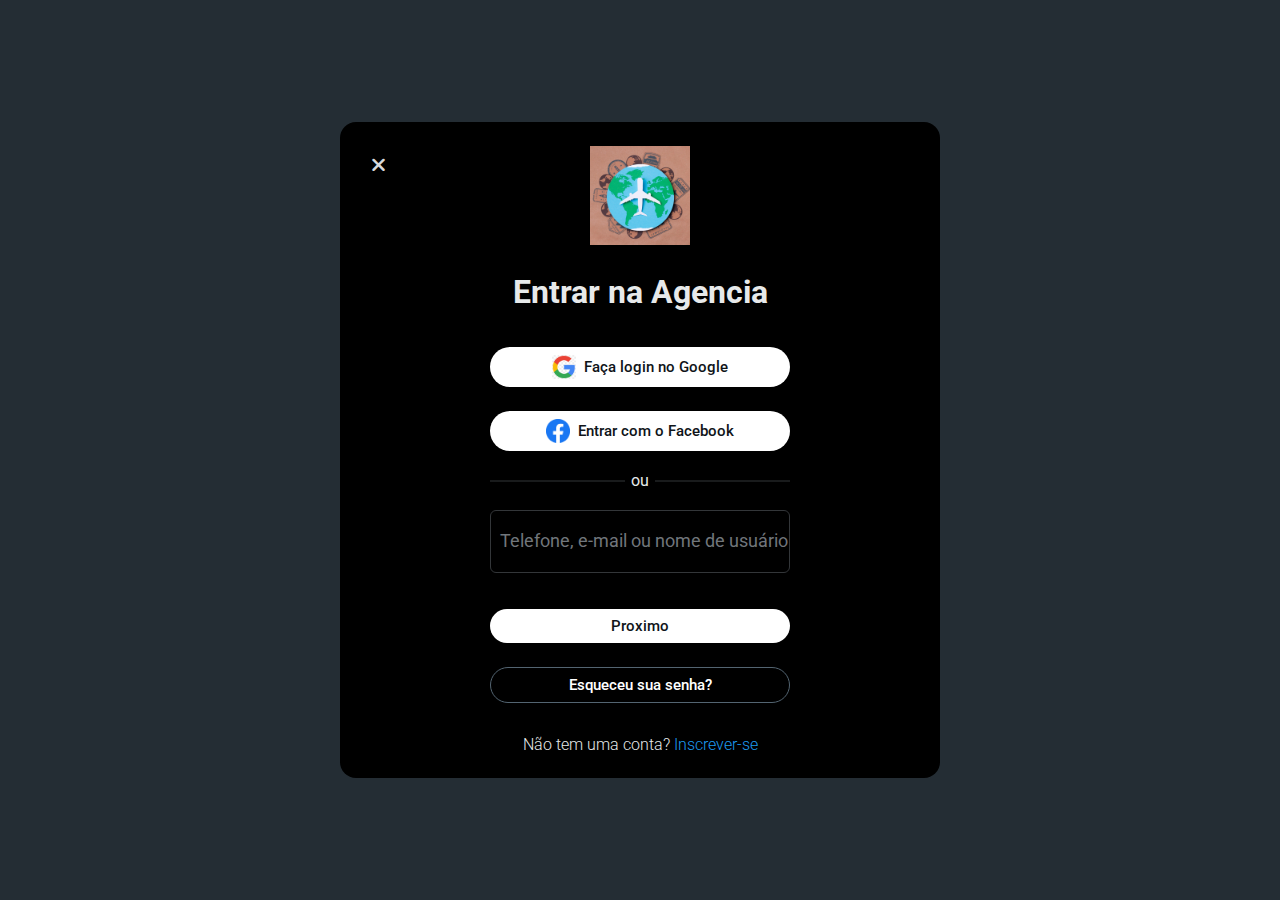
<file: src/html/login.html>
<!DOCTYPE html>
<html lang="pt-br">

<head>
  <meta charset="UTF-8">
  <meta name="viewport" content="width=device-width, initial-scale=1.0">
  <title>Agencia De Viagens</title>
  <link rel="stylesheet" href="https://cdnjs.cloudflare.com/ajax/libs/font-awesome/6.4.0/css/all.min.css" />
  <link rel="stylesheet" href="../css/login.css">
</head>

<body>
  <div class="container">
    <div class="header">
      <a href="../../index.html"> <button class="close-button">
        <i class="fa-solid fa-xmark"></i>
      </button></a> 
      <img src="../img/travel.png" alt="logo" height="99px" width="100px">
    </div>

    <div class="content">
      <h1>Entrar na Agencia</h1>

      <div class="action-buttons">
        <button class="primary-button sign-in-button">
          <object data="../../src/img/google.png"></object>
          <a href="../../index.html"> <span>Faça login no Google</span>

        </button></a>
        <button class="primary-button sign-in-button">
          <object data="../../src/img/facebook.png"></object>
          <a href="../../index.html"> <span>Entrar com o Facebook</span>
        </button></a>
      </div>

      <div class="divider">
        <p>ou</p>
      </div>

      <div class="email-log-in">
        <input type="text" id="log-in" placeholder="Email">
        <label for="log-in">
          Telefone, e-mail ou nome de usuário</label>
      </div>

      <div class="action-buttons">
        <a href="../../index.html">
          <button class="primary-button">Proximo </button></a>
        <button class="secondary-button">Esqueceu sua senha?</button>
      </div>
    </div>
    <div class="sign-up">
      <p>Não tem uma conta? <a href="./cadastro.html">Inscrever-se</a></p>
    </div>
  </div>
</body>

</html>
</file>
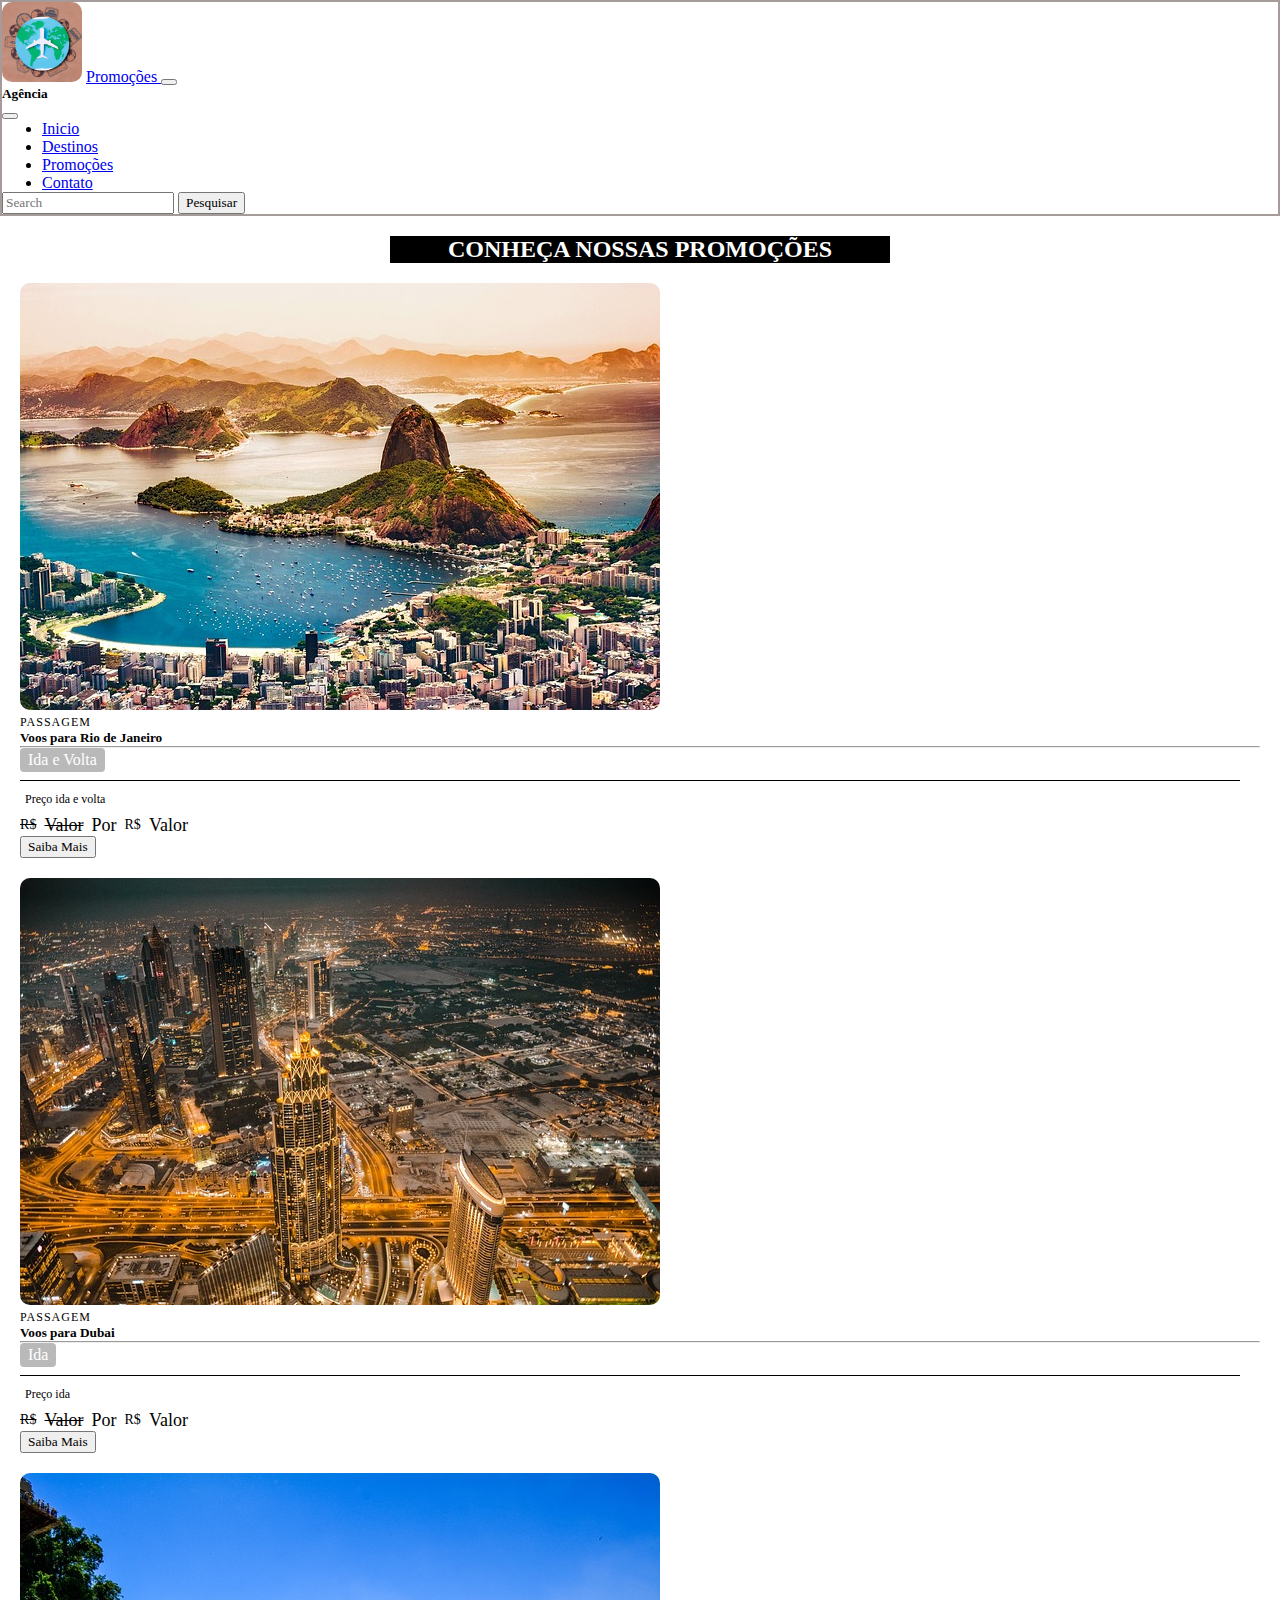
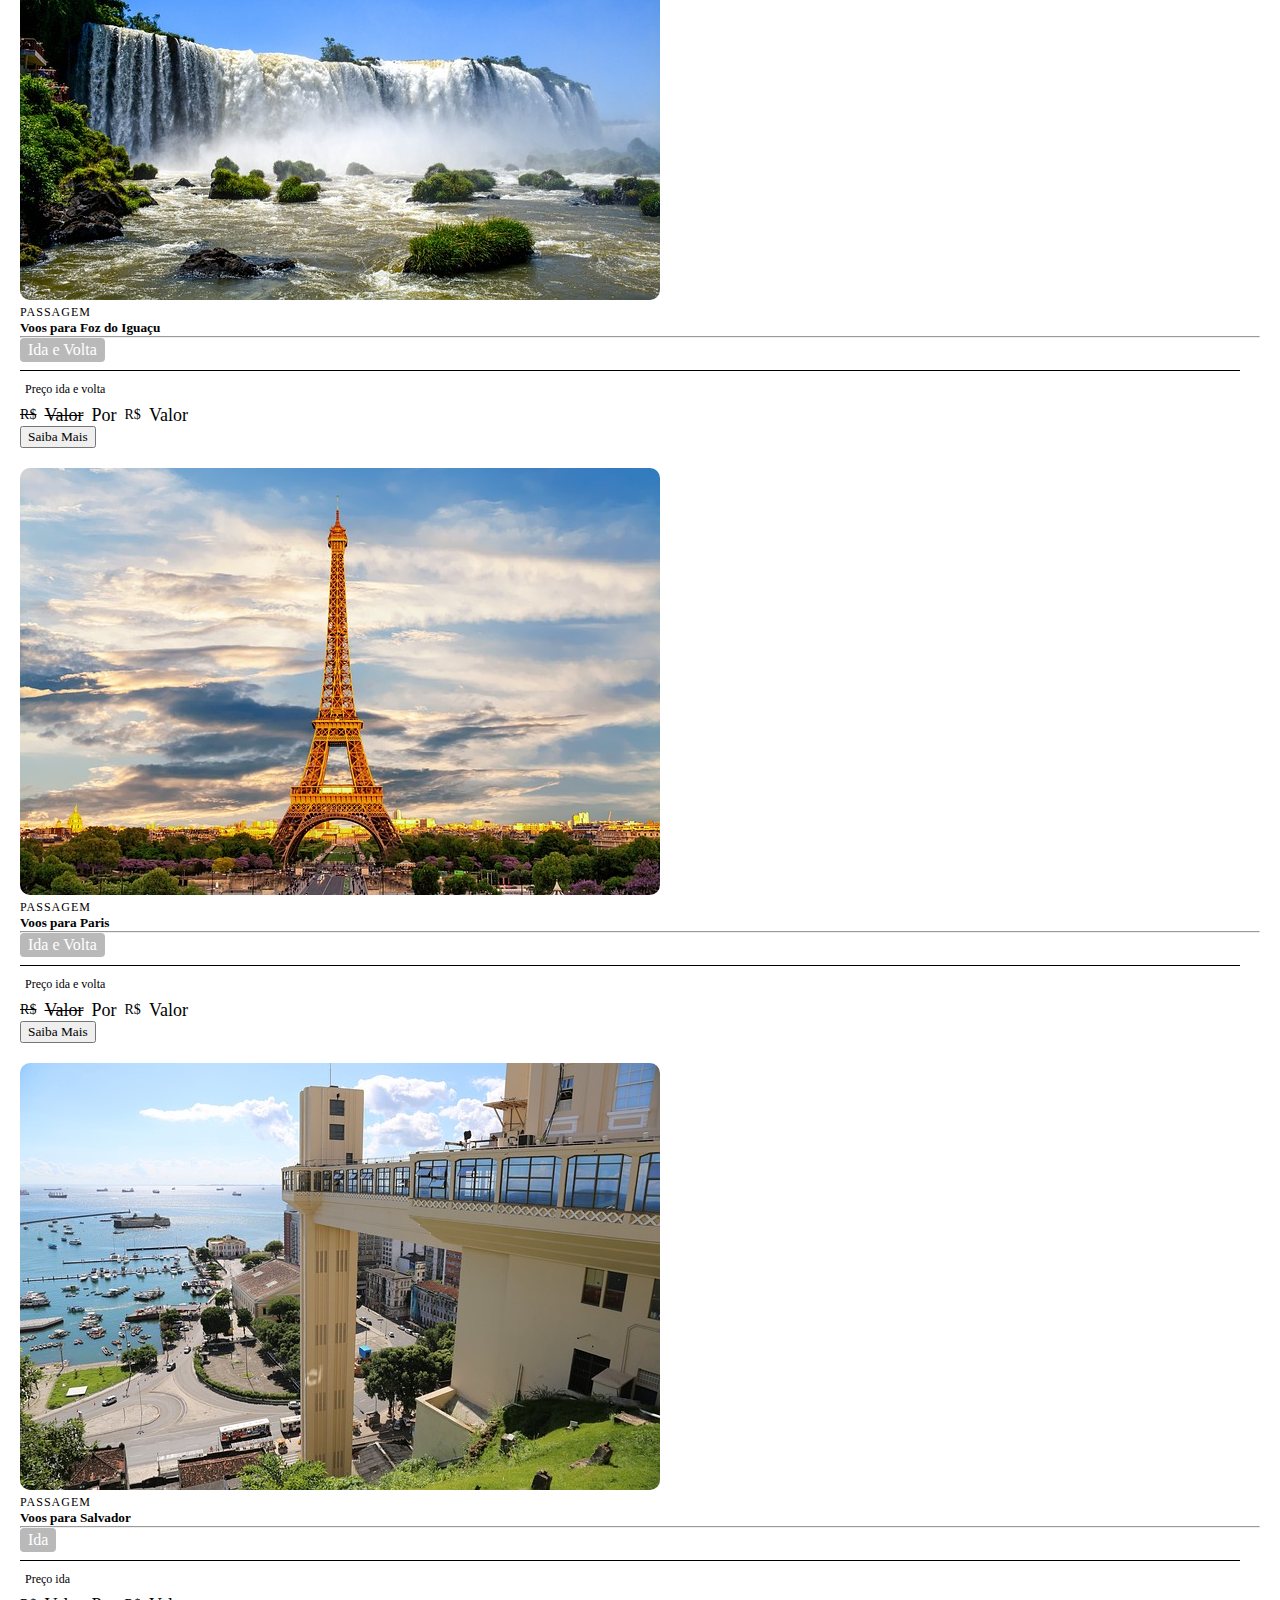
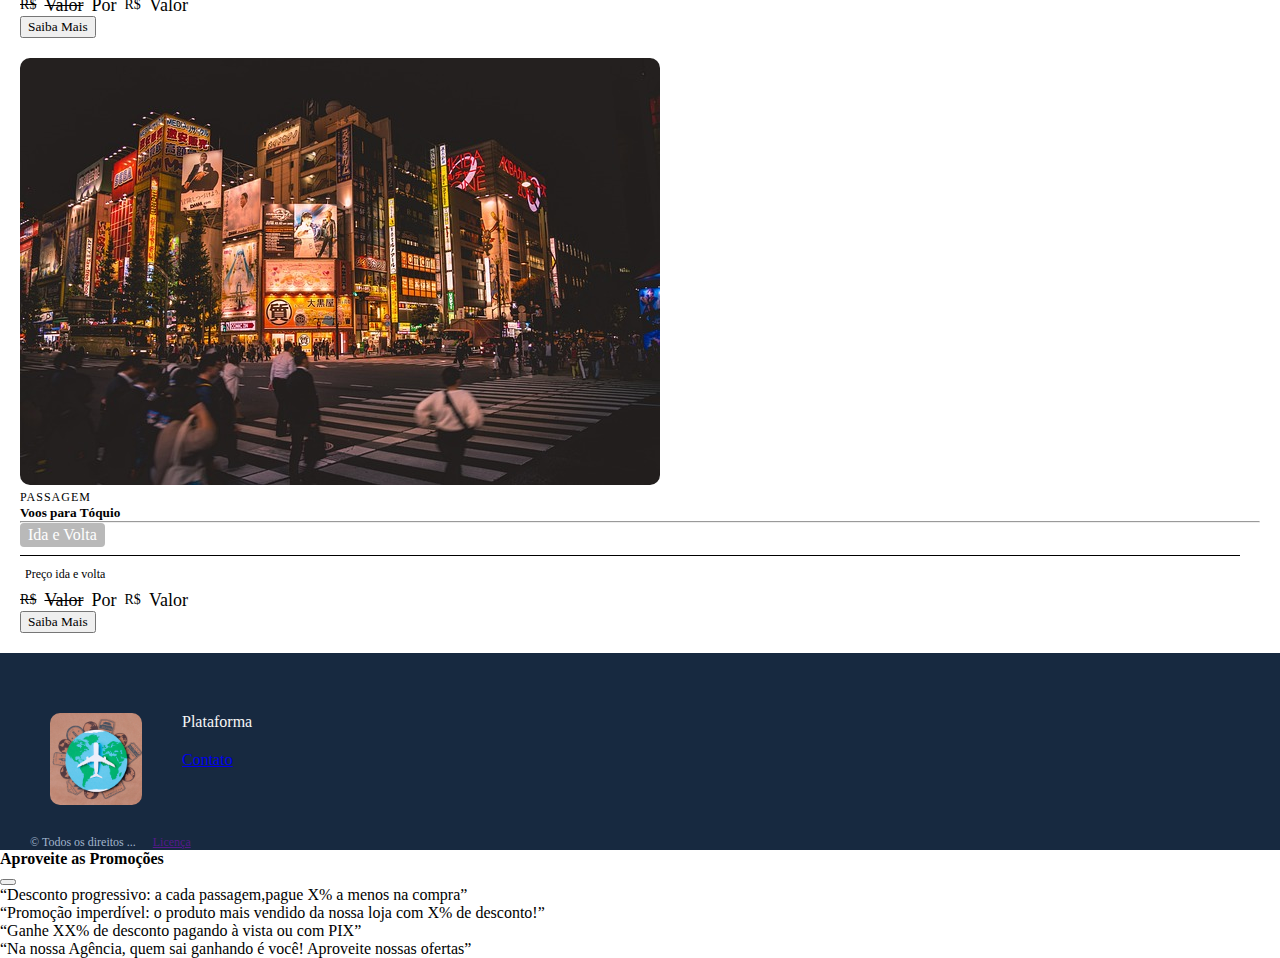
<file: src/html/promocoes.html>
<!DOCTYPE html>
<html lang="pt-br">

<head>
  <meta charset="UTF-8">
  <meta name="viewport" content="width=device-width, initial-scale=1.0">
  <title>Agência De Viagens</title>

  <link rel="stylesheet" href="../css/promocoes.css">

  <link href="https://cdn.jsdelivr.net/npm/bootstrap@5.3.0/dist/css/bootstrap.min.css" rel="stylesheet"
    integrity="sha384-9ndCyUaIbzAi2FUVXJi0CjmCapSmO7SnpJef0486qhLnuZ2cdeRhO02iuK6FUUVM" crossorigin="anonymous">

</head>

<body>
  <main>
    <header>

      <div class="nav">
        <nav class="navbar bg-body-tertiary" class="navbar bg-body-tertiary"
          class="navbar bg-dark border-bottom border-bottom-dark" data-bs-theme="dark">
          <div class="container-fluid">
            <img src="../img/travel.png" alt="logo agencia" width="80" height="80"
              class="d-inline-block align-text-top">
            <a class="navbar-brand" href="./promocoes.html">

              Promoções
            </a>
            <button class="navbar-toggler" type="button" data-bs-toggle="offcanvas" data-bs-target="#offcanvasNavbar"
              aria-controls="offcanvasNavbar" aria-label="Toggle navigation">
              <span class="navbar-toggler-icon"></span>
            </button>
            <div class="offcanvas offcanvas-end" tabindex="-1" id="offcanvasNavbar"
              aria-labelledby="offcanvasNavbarLabel">
              <div class="offcanvas-header">
                <h5 class="offcanvas-title" id="offcanvasNavbarLabel">Agência</h5>
                <button type="button" class="btn-close" data-bs-dismiss="offcanvas" aria-label="Close"></button>

              </div>
              <div class="offcanvas-body">
                <ul class="navbar-nav justify-content-end flex-grow-1 pe-3">
                  <li class="nav-item">
                    <a class="nav-link active" aria-current="page" href="./home.html">Inicio</a>
                  </li>
                  <li class="nav-item">
                    <a class="nav-link active" aria-current="page" href="./destino.html">Destinos</a>
                  </li>
                  <li class="nav-item">
                    <a class="nav-link active" href="./promocoes.html">Promoções</a>
                  </li>
                  <li class="nav-item">
                    <a class="nav-link active" href="./contato.html">Contato</a>
                  </li>
                </ul>
                <form class="d-flex mt-3" role="search">
                  <input class="form-control me-2" type="search" placeholder="Search" aria-label="Search">
                  <button class="btn btn-outline-success" type="submit">Pesquisar</button>
                </form>

              </div>
            </div>
          </div>
        </nav>
      </div>
    </header>

    <div class="promocoes">
      <div class="title">
        <h4>Conheça nossas promoções</h4>
      </div>
      <div class="row row-cols-1 row-cols-md-3 g-4" class="cards">
        <div class="col">
          <div class="card">
            <img src="../img/janeiro.png" class="card-img-top" alt="Rio">
            <div class="card-body">
              <p class="card-text">Passagem</p>
              <h5 class="card-title">Voos para Rio de Janeiro</h5>
              <hr>
              <span class="ida">Ida e Volta</span>
              <div class="preco">
                <p class="p">Preço ida e volta</p>
              </div>
              <div class="v">
                <span class="r"><strike> R$ </strike></span>
                <span class="val"><strike> Valor </strike></span>
                <p class="val">Por </p>
                <span class="r"> R$ </span>
                <span class="val"> Valor </span>
              </div>
              <button type="button" class="btn btn-outline-dark">Saiba Mais</button>
            </div>
          </div>
        </div>

        <div class="col">
          <div class="card">
            <img src="../img/dubai-.png" class="card-img-top" alt="Dubai">
            <div class="card-body">
              <p class="card-text">Passagem</p>
              <h5 class="card-title">Voos para Dubai</h5>
              <hr>
              <span class="ida">Ida</span>
              <div class="preco">
                <p class="p">Preço ida</p>
              </div>
              <div class="v">
                <span class="r"><strike> R$ </strike></span>
                <span class="val"><strike> Valor </strike></span>
                <p class="val">Por </p>
                <span class="r"> R$ </span>
                <span class="val"> Valor </span>
              </div>
              <button type="button" class="btn btn-outline-dark">Saiba Mais</button>
            </div>
          </div>
        </div>

        <div class="col">
          <div class="card">
            <img src="../img/foz-do-iguacu.png" class="card-img-top" alt="Iguaçu">
            <div class="card-body">
              <p class="card-text">Passagem</p>
              <h5 class="card-title">Voos para Foz do Iguaçu</h5>
              <hr>
              <span class="ida">Ida e Volta</span>
              <div class="preco">
                <p class="p">Preço ida e volta</p>
              </div>
              <div class="v">
                <span class="r"><strike> R$ </strike></span>
                <span class="val"><strike> Valor </strike></span>
                <p class="val">Por </p>
                <span class="r"> R$ </span>
                <span class="val"> Valor </span>
              </div>
              <button type="button" class="btn btn-outline-dark">Saiba Mais</button>
            </div>
          </div>
        </div>

      </div>

      <div class="row row-cols-1 row-cols-md-3 g-4" class="cards">
        <div class="col">
          <div class="card">
            <img src="../img/franca.png" class="card-img-top" alt="Paris">
            <div class="card-body">
              <p class="card-text">Passagem</p>
              <h5 class="card-title">Voos para Paris</h5>
              <hr>
              <span class="ida">Ida e Volta</span>
              <div class="preco">
                <p class="p">Preço ida e volta</p>
              </div>
              <div class="v">
                <span class="r"><strike> R$ </strike></span>
                <span class="val"><strike> Valor </strike></span>
                <p class="val">Por </p>
                <span class="r"> R$ </span>
                <span class="val"> Valor </span>
              </div>
              <button type="button" class="btn btn-outline-dark">Saiba Mais</button>
            </div>
          </div>
        </div>

        <div class="col">
          <div class="card">
            <img src="../img/bahia.png" class="card-img-top" alt="Salvador">
            <div class="card-body">
              <p class="card-text">Passagem</p>
              <h5 class="card-title">Voos para Salvador</h5>
              <hr>
              <span class="ida">Ida</span>
              <div class="preco">
                <p class="p">Preço ida</p>
              </div>
              <div class="v">
                <span class="r"><strike> R$ </strike></span>
                <span class="val"><strike> Valor </strike></span>
                <p class="val">Por </p>
                <span class="r"> R$ </span>
                <span class="val"> Valor </span>
              </div>
              <button type="button" class="btn btn-outline-dark">Saiba Mais</button>
            </div>
          </div>
        </div>

        <div class="col">
          <div class="card">
            <img src="../img/toquio-night.png" class="card-img-top" alt="Toquio">
            <div class="card-body">
              <p class="card-text">Passagem</p>
              <h5 class="card-title">Voos para Tóquio</h5>
              <hr>
              <span class="ida">Ida e Volta</span>
              <div class="preco">
                <p class="p">Preço ida e volta</p>
              </div>
              <div class="v">
                <span class="r"><strike> R$ </strike></span>
                <span class="val"><strike> Valor </strike></span>
                <p class="val">Por </p>
                <span class="r"> R$ </span>
                <span class="val"> Valor </span>
              </div>
              <button type="button" class="btn btn-outline-dark">Saiba Mais</button>
            </div>
          </div>
        </div>


      </div>

    </div>



    <section>
      <footer class="top">
        <img src="../img/travel.png">
        <div class="links">
          <div>
            <h2>Plataforma</h2>
            <a href="./contato.html">Contato</a>
          </div>
        </div>
      </footer>

      <footer class="bottom">
        <div class="legal">
          <span> © Todos os direitos ...</span>
          <a href="">Licença</a>
        </div>
      </footer>
    </section>

  </main>

 
  <div class="offcanvas offcanvas-start show text-bg-dark" tabindex="-1" id="offcanvasDark"
    aria-labelledby="offcanvasDarkLabel">
    <div class="offcanvas-header">
      <h4 class="offcanvas-title" id="offcanvasDarkLabel">Aproveite as Promoções</h4>
      <div class="fora"> <button type="button" class="btn-close btn-close-white" data-bs-dismiss="offcanvas" aria-label="Close"></button>
    </div></div>
    <div class="offcanvas-body">
      <p class="paragrafo">“Desconto progressivo: a cada passagem,pague X% a menos na compra”</p>
      <p> “Promoção imperdível: o produto mais vendido da nossa loja com X% de desconto!”</p>
      <p>“Ganhe XX% de desconto pagando à vista ou com PIX”</p>
      <p>“Na nossa Agência, quem sai ganhando é você! Aproveite nossas ofertas”</p>

    </div>
  </div>

  <script src="https://cdn.jsdelivr.net/npm/@popperjs/core@2.11.8/dist/umd/popper.min.js"
    integrity="sha384-I7E8VVD/ismYTF4hNIPjVp/Zjvgyol6VFvRkX/vR+Vc4jQkC+hVqc2pM8ODewa9r"
    crossorigin="anonymous"></script>
  <script src="https://cdn.jsdelivr.net/npm/bootstrap@5.3.0/dist/js/bootstrap.min.js"
    integrity="sha384-fbbOQedDUMZZ5KreZpsbe1LCZPVmfTnH7ois6mU1QK+m14rQ1l2bGBq41eYeM/fS"
    crossorigin="anonymous"></script>
</body>

</html>
</file>
<file: src/css/index.css>
* {
    box-sizing: border-box;
    margin: 0;
    font-family: 'Times New Roman', Times, serif;
}

main {
    width: 100%;
    height: 100%;

}

nav {
    border: 2px solid rgb(165, 155, 155);
    width: 100%;
    user-select: none;
}

img {
    border-radius: 10px;
}

.corpo {
    width: 100%;
    height: 100%;
    color: white;
    background-color: #acacac;
}

.bv {
    background-image: url(../img/laptop.png);
    background-repeat: no-repeat;
    background-size: cover;
    background-position: center;
    height: 550px;
    display: flex;
}


.bv .texto>h1,
a {
    padding-top: 50px;
    margin-left: 20px;
    transition: transform 0.8s;

}

.bv .texto>a:hover {
    transform: scale(1.1);
}

.bv .texto>p {
    background: #000000;
    opacity: 0.65;
    padding: 6px;
    margin-left: 10px;
    width: 50%;
    display: flex;

}

.cards {
    background-color: #acacac;
    display: flex;
    gap: 20px;
    justify-content: center;
    padding: 15px;
    margin-top: 40px;
    margin-bottom: 30px;

}

.cards .card {

    width: 18rem;
    height: 320px;

}

section {
    left: 0;
    bottom: 12px;
    width: 100%;
    background: #172940;
    padding-top: 60px;
}

footer {
    user-select: none;
    display: flex;
    align-items: flex-start;
    gap: 40px;
    margin: 0 30px;
    color: #a2b5cd;

}

footer>img {
    height: 92px;
    margin-left: 10px;
    margin-bottom: 30px;
}

footer .top {
    border-bottom: 2px solid #3a4f6a;

}

footer .top .links {
    display: grid;
    grid-template-columns: repeat(2, 1fr);
    gap: 30px;
}


footer .links>div {
    display: grid;
    gap: 10px;
    margin-bottom: 30px;
}

 a {
    margin-left: 10px;
    padding-top: 18px;
}


footer h2 {
    margin: 0;
    font-size: 16px;
    font-weight: 400;
    color: #f7f7f7
}

footer .legal {
    font-size: 12px;
}

footer .legal>a {
    margin: 0 4px;
}

footer .legal>span {
    margin-right: 10px;
}

@media (wiidht < 620px) {
    footer {
        flex-direction: column;
    }

    footer .bottom {
        gap: 16px;
        flex-direction: column-reverse;
    }

}

@media (widht >=620px) {
    footer {
        margin: 0 auto;
        max-width: 600px;
        padding: 0;
    }
}

footer .bottom .links>a {
    font-size: 20px;
}

@media (widht < 420px) {
    footer {
        text-align: center;
        align-items: center;
    }

    footer .top .links {
        grid-template-columns: 1fr;
    }

    footer .bottom {
        align-items: center;
    }

    footer .legal>span {
        display: block;
        margin-right: 0;
        margin-bottom: 2px;
    }
}

@media (max-width : 710px) {

    .cards {
        width: 100%;
        flex-direction: column;
        align-items: center;
        text-align: center;
    }
}

@media (max-width : 710px) {

    .cards .card {
        width: 100%;
        flex-direction: column;
        align-items: center;
        text-align: center;
    }
}

@media (width < 720) {

    main {
        width: 100%;
        height: 100%;
    }
}

@media (width < 420px) {
    .bv .texto>p {
        width: 80%;
        height: 340px;
        margin-block-start: 0;
        margin-inline-end: 0;
    }

    footer>img {
        margin-left: 0;
        height: 70px;
        width: 70px;
    }
}
</file>
<file: src/css/cadastro.css>
@import url("https://fonts.googleapis.com/css2?family=Roboto:wght@300;400;500;700&display=swap");

*,
*::before,
*::after {
  margin: 0;
  padding: 0;
  box-sizing: border-box;
}

@media (max-width: 1120px){
    
}


body {
  font-family: Roboto, system-ui, sans-serif;
  background-color: #242d34;
  color: #e7e9ea;
  height: 100vh;
  display: flex;
  justify-content: center;
  align-items: center;
 
}

button {
  font-family: inherit;
  border: 0;
  color: inherit;
  background: none;
  cursor: pointer;
}
a {
  text-decoration: none;
  color: inherit;
}

.container {
  max-width: 600px;
  width: 100%;
  background-color: #000;
  padding: 24px 20px;
  border-radius: 16px;
  margin-inline: 2rem;

  display: flex;
  flex-direction: column;
  justify-content: space-between;
}

.header {
  color: #d6d9db;
  width: 100%;
  display: flex;
  justify-content: center;
  align-items: center;
  position: relative;
}
.close-button {
  position: absolute;
  top: 0;
  left: 0;
  font-size: 20px;
  padding: 7px 11px;
  border-radius: 50%;
}
.close-button:hover {
  background-color: #212222;
}
.logo {
  font-size: 30px;
}

.content {
  width: 300px;
  text-align: center;
  margin-inline: auto;
}
.content h1 {
  margin-block: 28px;
}

.action-buttons {
  display: flex;
  flex-direction: column;
  gap: 24px;
  margin-top: 36px;
}
.primary-button,
.secondary-button {
  width: 100%;
  border-radius: 20px;
  padding: 8px 0;
  font-size: 15px;
  font-weight: 500;
}
.primary-button {
  background-color: #fff;
  color: #0f1419;
}
.primary-button:hover {
  background-color: #e6e6e6;
}
.secondary-button {
  background-color: transparent;
  color: #fff;
  border: 1px solid #536471;
}
.secondary-button:hover {
  background-color: #181919;
}
.sign-in-button {
  display: flex;
  justify-content: center;
  align-items: center;
  gap: 8px;
}
.sign-in-button object {
  width: 24px;
  height: 24px;
}

.divider {
  width: 100%;
  margin-block: 20px;
  position: relative;
}
.divider p::before,
.divider p::after {
  content: "";
  position: absolute;
  top: 50%;
  transform: translateY(-50%);
  width: 45%;
  height: 1px;
  background-color: #333639;
}
.divider p::before {
  left: 0;
}
.divider p::after {
  right: 0;
}

.email-log-in {
  width: 100%;
  position: relative;
}
.email-log-in input {
  width: 100%;
  border-radius: 6px;
  background-color: transparent;
  border: 1px solid #333639;
  outline: none;
  padding: 20px 10px;
  color: white;
  font-size: 18px;
  font-family: "Roboto";
}
input::placeholder {
  opacity: 0;
}
input + label {
  position: absolute;
  top: 20px;
  left: 10px;
  color: #71767b;
  font-size: 18px;
  pointer-events: none;
  transition: 200ms ease;
}
input:focus {
  outline: 1px solid #1d9bf0;
}
input:focus + label {
  color: #1d9bf0;
}
input:not(:placeholder-shown) + label,
input:focus + label {
  top: 6px;
  left: 10px;
  font-size: 12px;
}

.sign-up {
  margin-top: 32px;
  font-weight: 300;
  text-align: center;
}
.sign-up a {
  color: #1d9bf0;
}
.sign-up a:hover {
  text-decoration: underline;
  text-decoration-color: #1d9bf0;
}
</file>
<file: src/css/contato.css>
*,
*:before,
*:after {
  box-sizing: border-box;
  margin: 0;
  -webkit-font-smoothing: antialiased;
  -moz-osx-font-smoothing: grayscale;
  font-family: 'Times New Roman', Times, serif;
}

nav {
  border: 2px solid rgb(165, 155, 155);
  width: 100%;
  user-select: none;
}

main {
  width: 100%;
  height: 100%;
}


img {
  border-radius: 10px;
}


body {
  background: #a872ff;
}

body,
input,
button {
  letter-spacing: 1.4px;
}

.background {
  display: flex;
  min-height: 557px;
  background: #a872ff;

}

.container {
  flex: 0 1 700px;
  margin: auto;
  padding: 10px;

}

.screen {
  position: relative;
  background: #3e3e3e;
  border-radius: 15px;
}

.screen:after {
  content: "";
  display: block;
  position: absolute;
  top: 0;
  left: 20px;
  right: 20px;
  bottom: 0;
  border-radius: 15px;
  box-shadow: 0 20px 40px rgba(0, 0, 0, .4);
  z-index: -1;
}

.screen-header {
  display: flex;
  align-items: center;
  padding: 10px 20px;
  background: #4d4d4f;
  border-top-left-radius: 15px;
  border-top-right-radius: 15px;
}

.screen-header-left {
  margin-right: auto;
}

.screen-header-button {
  display: inline-block;
  width: 8px;
  height: 8px;
  margin-right: 3px;
  border-radius: 8px;
  background: white;
}

.screen-header-button.close {
  background: #a872ff;
}

.screen-header-button.maxinize {
  background: #e8e925;
}

.screen-header-button.minimize {
  background: #74c54f;
}

.screen-header-right {
  display: flex;
}

.screen-header-ellipsis {
  width: 3px;
  height: 3px;
  margin-left: 2px;
  border-radius: 8px;
  background: #999;
}

.screen-body {
  display: flex
}

.screen-body-item {
  flex: 1;
  padding: 50px;
}

.screen-body-item.left {
  display: flex;
  flex-direction: column;
}

.app-title {
  display: flex;
  flex-direction: column;
  position: relative;
  color: #a872ff;
}

.app-title:after {
  content: "";
  display: block;
  position: absolute;
  left: 0;
  bottom: -10px;
  width: 25px;
  height: 4px;
  background: #a872ff
}

.app-contact {
  margin-top: auto;
  font-size: 12px;
  color: #a872ff;
}

.app-form-group {
  margin-bottom: 15px;
}

.app-form-group-message {
  margin-top: 40px;
  margin-bottom: 20px;
}

.app-form-group-button {
  margin-bottom: 0;
  text-align: right;

}

.buttons button:hover {
  transform: scale(1.1);
}

section {
  left: 0;
  bottom: 12px;
  width: 100%;
  background: #172940;
  padding-top: 60px;
}

footer {
  user-select: none;
  display: flex;
  align-items: flex-start;
  gap: 40px;
  margin: 0 30px;
  color: #a2b5cd;

}

footer>img {
  height: 92px;
  
  margin-bottom: 30px;
}

footer .top {
  border-bottom: 2px solid #3a4f6a;
  padding-bottom: 20px;
}

footer .top .links {
  display: grid;
  grid-template-columns: repeat(2, 1fr);
  gap: 30px;
}



footer .links>div {
  display: grid;
  gap: 25px;
  
}

footer h2 {

  margin: 0;
  font-size: 16px;
  font-weight: 400;
  color: #f7f7f7
}

footer .legal {
  font-size: 12px;
}

footer .legal>a {
  margin: 0 4px;
}

footer .legal>span {
  margin-right: 10px;
}




@media (wiidht < 620px) {
  footer {
    flex-direction: column;
  }

  footer .bottom {
    gap: 16px;
    flex-direction: column-reverse;
  }
}

@media (widht >=620px) {
  footer {
    margin: 0 auto;
    max-width: 600px;
    padding: 0;
  }
}

footer .bottom .links>a {
  font-size: 24px;
}

@media (widht < 420px) {
  footer {
    text-align: center;
    align-items: center;
  }

  footer .top .links {
    grid-template-columns: 1fr;
  }

  footer .bottom {
    align-items: center;
  }

  footer .legal>span {
    display: block;
    margin-right: 0;
    margin-bottom: 2px;
  }
}

@media (width < 720) {
  main {
    width: 100%;
    height: 100%;
  }

}


@media (width < 420px) {

  footer>img {
    margin-left: 0;
  }
  footer > img{
    margin-left: 0;
    height: 90px;
    width: 90px;
}
}

@media (width < 475px) {

    nav{
     width: 500px;
    }

    main{
      width: 500px;
      height: 1000px;
    }
main > section{
  justify-content:end;
  height: 200px;
}
    .container{
      margin-top: 30px;
      height: 700px;
      display: flex;
      justify-content: center;
      align-items: center;
    }
}
</file>
<file: src/css/destino.css>
* {
  box-sizing: border-box;
  margin: 0;
  font-family: 'Times New Roman', Times, serif;
  font-size: 16px;
}

nav {
  border: 2px solid rgb(165, 155, 155);
  width: 100%;
  user-select: none;
}

img {
  border-radius: 10px;
}

.container .clearfix>button {
  margin-bottom: 15px;
}

.container {
  width: 90%;
  margin: auto;
  min-height: 100vh;
  gap: 20px;
  margin: 20px;
 
}

.Indisponivel{
  color: white;
  background-color: black;
  position: relative;
  border-radius: 6px;
  display: none;
  padding: 10px 8px;
  
}

.but:hover .Indisponivel{
   display: inline;

}

.but{
  width: 300px;
}

.grid-container {
  display: grid;
  grid-auto-flow: row;
  grid-template-columns: repeat(auto-fill, minmax(320px, 1fr));

}

.container .clearfix>img {

  height: 230px;
  width: 460px; 
  margin-top: 12px;
}

.foradatela{
  width: 600px;

}

section {
  left: 0;
  bottom: 12px;
  width: 100%;
  background: #172940;
  padding-top: 60px;
}

footer {
  user-select: none;
  display: flex;
  align-items: flex-start;
  gap: 40px;
  margin: 0 30px;
  color: #a2b5cd;

}

footer>img {
  height: 92px;
  margin-left: 20px;
  margin-bottom: 30px;
}

footer .top {
  border-bottom: 2px solid #3a4f6a;
  padding-bottom: 20px;
}

footer .top .links {
  display: grid;
  grid-template-columns: repeat(2, 1fr);
  gap: 30px;
}



footer .links>div {
  display: grid;
  gap: 20px;
  margin-bottom: 30px;
}

footer h2 {
  margin: 0;
  font-size: 16px;
  font-weight: 400;
  color: #f7f7f7
}

footer .legal {
  font-size: 12px;
}

footer .legal>a {
  margin: 0 4px;
}

footer .legal>span {
  margin-right: 10px;
  font-size: 14px;
}


@media (wiidht < 620px) {

  footer {
    flex-direction: column;

  }

  footer .bottom {
    gap: 16px;
    flex-direction: column-reverse;

  }
}

@media (widht >=620px) {
  footer {
    margin: 0 auto;
    max-width: 600px;
    padding: 0;
  }
}

@media (widht < 420px) {
  footer {
    text-align: center;
    align-items: center;
  }

  footer .top .links {
    grid-template-columns: 1fr;
  }

  footer .legal>span {
    display: block;
    margin-right: 0;
    margin-bottom: 2px;
  }
}

@media (width < 720) {
  main {
    width: 100%;
    height: 100%;
  }

}

  @media (width<480px){
img.col-md-6.float-md-end.mb-3.ms-md-3 {
  height: 180px;
  width: 320px;

}}

@media (width<330px){
main{
  width: 330px;
}
}

@media (width < 420px) {
  
  footer > img{
      margin-left: 0;
  }
  footer > img{
    margin-left: 0;
    height: 70px;
    width: 70px;
}
}
</file>
<file: src/css/login.css>
@import url("https://fonts.googleapis.com/css2?family=Roboto:wght@300;400;500;700&display=swap");

*,
*::before,
*::after {
  margin: 0;
  padding: 0;
  box-sizing: border-box;
}

@media (max-width: 1120px) {}


body {
  font-family: Roboto, system-ui, sans-serif;
  background-color: #242d34;
  color: #e7e9ea;
  height: 100vh;
  display: flex;
  justify-content: center;
  align-items: center;

}

button {
  font-family: inherit;
  border: 0;
  color: inherit;
  background: none;
  cursor: pointer;
}

a {
  text-decoration: none;
  color: inherit;
}

.container {
  max-width: 600px;
  width: 100%;
  background-color: #000;
  padding: 24px 20px;
  border-radius: 16px;
  margin-inline: 2rem;

  display: flex;
  flex-direction: column;
  justify-content: space-between;
}

.header {
  color: #d6d9db;
  width: 100%;
  display: flex;
  justify-content: center;
  align-items: center;
  position: relative;
}

.close-button {
  position: absolute;
  top: 0;
  left: 0;
  font-size: 20px;
  padding: 7px 11px;
  border-radius: 50%;
}

.close-button:hover {
  background-color: #212222;
}

.logo {
  font-size: 30px;
}

.content {
  width: 300px;
  text-align: center;
  margin-inline: auto;
}

.content h1 {
  margin-block: 28px;
}

.action-buttons {
  display: flex;
  flex-direction: column;
  gap: 24px;
  margin-top: 36px;
}

.primary-button,
.secondary-button {
  width: 100%;
  border-radius: 20px;
  padding: 8px 0;
  font-size: 15px;
  font-weight: 500;
}

.primary-button {
  background-color: #fff;
  color: #0f1419;
}

.primary-button:hover {
  background-color: #e6e6e6;
}

.secondary-button {
  background-color: transparent;
  color: #fff;
  border: 1px solid #536471;
}

.secondary-button:hover {
  background-color: #181919;
}

.sign-in-button {
  display: flex;
  justify-content: center;
  align-items: center;
  gap: 8px;
}

.sign-in-button object {
  width: 24px;
  height: 24px;
}

.divider {
  width: 100%;
  margin-block: 20px;
  position: relative;
}

.divider p::before,
.divider p::after {
  content: "";
  position: absolute;
  top: 50%;
  transform: translateY(-50%);
  width: 45%;
  height: 1px;
  background-color: #333639;
}

.divider p::before {
  left: 0;
}

.divider p::after {
  right: 0;
}

.email-log-in {
  width: 100%;
  position: relative;
}

.email-log-in input {
  width: 100%;
  border-radius: 6px;
  background-color: transparent;
  border: 1px solid #333639;
  outline: none;
  padding: 20px 10px;
  color: white;
  font-size: 18px;
  font-family: "Roboto";
}

input::placeholder {
  opacity: 0;
}

input+label {
  position: absolute;
  top: 20px;
  left: 10px;
  color: #71767b;
  font-size: 18px;
  pointer-events: none;
  transition: 200ms ease;
}

input:focus {
  outline: 1px solid #1d9bf0;
}

input:focus+label {
  color: #1d9bf0;
}

input:not(:placeholder-shown)+label,
input:focus+label {
  top: 6px;
  left: 10px;
  font-size: 12px;
}

.sign-up {
  margin-top: 32px;
  font-weight: 300;
  text-align: center;
}

.sign-up a {
  color: #1d9bf0;
}

.sign-up a:hover {
  text-decoration: underline;
  text-decoration-color: #1d9bf0;
}
</file>
<file: src/css/promocoes.css>
*{
    box-sizing: border-box;
    margin: 0;
    font-family: 'Times New Roman', Times, serif ;
}

nav{
    border:2px solid rgb(165, 155, 155);
    width: 100%;  
    user-select: none; 
}

main{
  width: 100%;
  height: 100%;
  
}

img{  
  border-radius: 10px;
}

.promocoes{
  margin: 20px;
  user-select: none;
 
}

.promocoes .title{
  justify-content: center;
  align-items: center;
  display: flex;
}

.promocoes .title > h4{
   text-align: center;
  background-color: black;
  color: #fff;
  text-transform: uppercase;
  font-size: 24px;
  width: 500px;
}

.col{
  padding-top: 20px;
 
}


.card-text{
  font-size: 12px;
    letter-spacing: 1px;
    line-height: 16px;
    font-weight: 500;
    text-transform: uppercase;

}

.ida{
  display: inline-flex;
  align-items: center;
  max-width: 210px;
  height: 24px;
  padding: 0 8px;
  border-radius: 4px;
  overflow: hidden; 
  background-color:#b9b9b9;
  color: #fff;
  
 
}

.preco{
  display: grid;
    position: relative;
    grid-template-columns: 80% 20%;
    padding: 10px 0 8px 5px;
    border-top: 1px solid;
   font-size: 12px;
    line-height: 16px;
    font-weight: 400;
    grid-column-end: span 2;
    margin-right: 20px;
    margin-top: 8px!important;
  }

.p{
  font-size: 12px;
  line-height: 16px;
  font-weight: 400;
  grid-column-end: span 2;
}

.v{
  font-size: 24px;
    line-height: 32px;
    font-weight: 500;
    font-weight: 400;
    display: flex;
    gap: 8px;  
}


.r{
  font-size: 14px;
letter-spacing: .05px;
line-height: 20px;
}

.val{
  font-size: 18px;
  line-height: normal;
line-height: initial;
}

section {
  left: 0;
  bottom: 12px;
  width: 100%;
  background: #172940;
  padding-top: 60px;
}

footer {
  user-select: none;
  display: flex;
  align-items: flex-start;
  gap: 40px;
  margin: 0 30px;
  color: #a2b5cd;

}

footer>img {
  height: 92px;
  margin-left: 20px;
  margin-bottom: 30px;
}

footer .top {
  border-bottom: 2px solid #3a4f6a;
  padding-bottom: 20px;
}

footer .top .links {
  display: grid;
  grid-template-columns: repeat(2, 1fr);
  gap: 30px;
}



footer .links>div {
  display: grid;
  gap: 20px;
  margin-bottom: 30px;
}

footer h2 {
  margin: 0;
  font-size: 16px;
  font-weight: 400;
  color: #f7f7f7
}

footer .legal {
  font-size: 12px;
}

footer .legal>a {
  margin: 0 4px;
}

footer .legal>span {
  margin-right: 10px;
}




@media (wiidht < 620px){
  footer{
      flex-direction: column;
  }
  footer .bottom{
      gap: 16px;
      flex-direction: column-reverse;
  }
}

@media (widht >= 620px){
  footer{
      margin: 0 auto;
      max-width: 600px;
      padding: 0;
  }
}

footer .bottom .links > a{
  font-size: 24px;
}

@media (widht < 420px) {
  footer{
      text-align: center;
      align-items: center;
  }
  footer .top .links{
       grid-template-columns: 1fr;
  }
  footer .bottom{
      align-items: center;
  }
  footer .legal > span{
      display: block;
      margin-right: 0;
      margin-bottom: 2px;
  }
}



@media (width < 420px) {
  
  footer > img{
      margin-left: 0;
  }
  footer > img{
    margin-left: 0;
    height: 70px;
    width: 70px;
}
}
</file>
